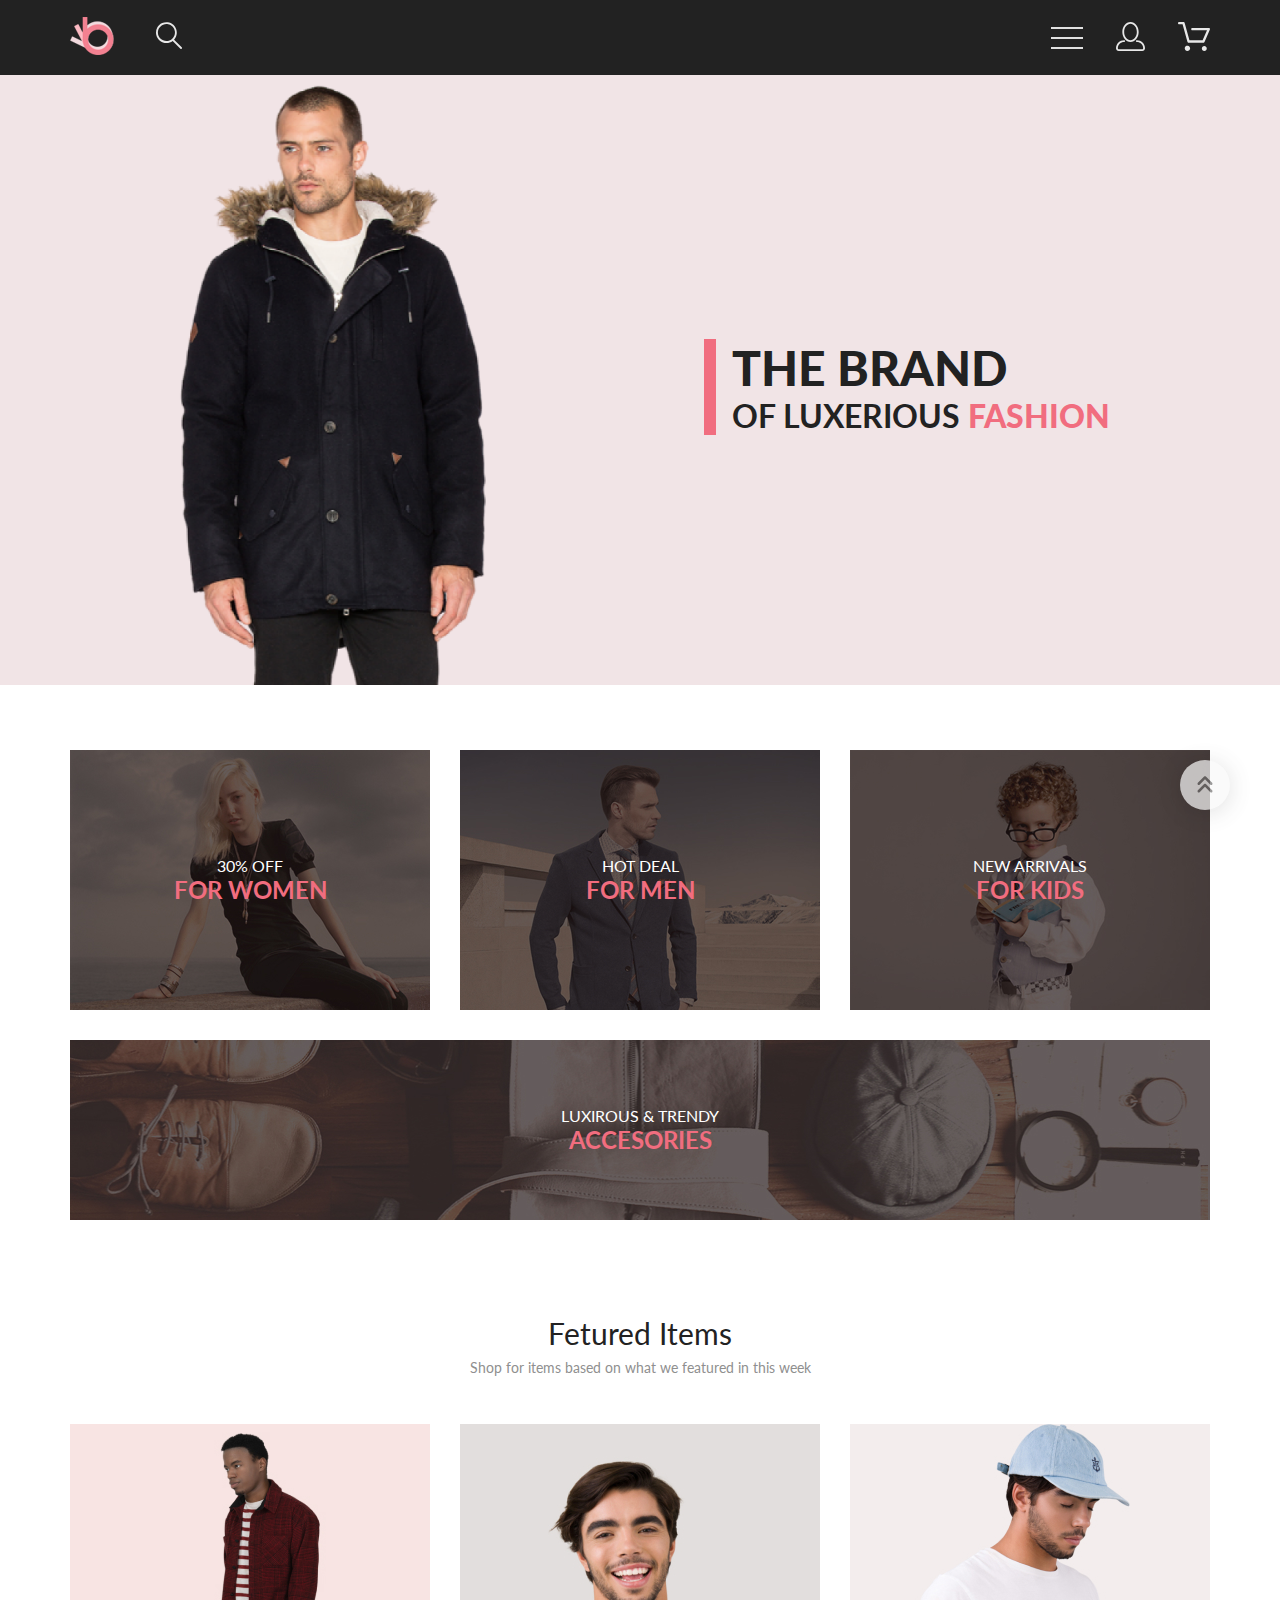
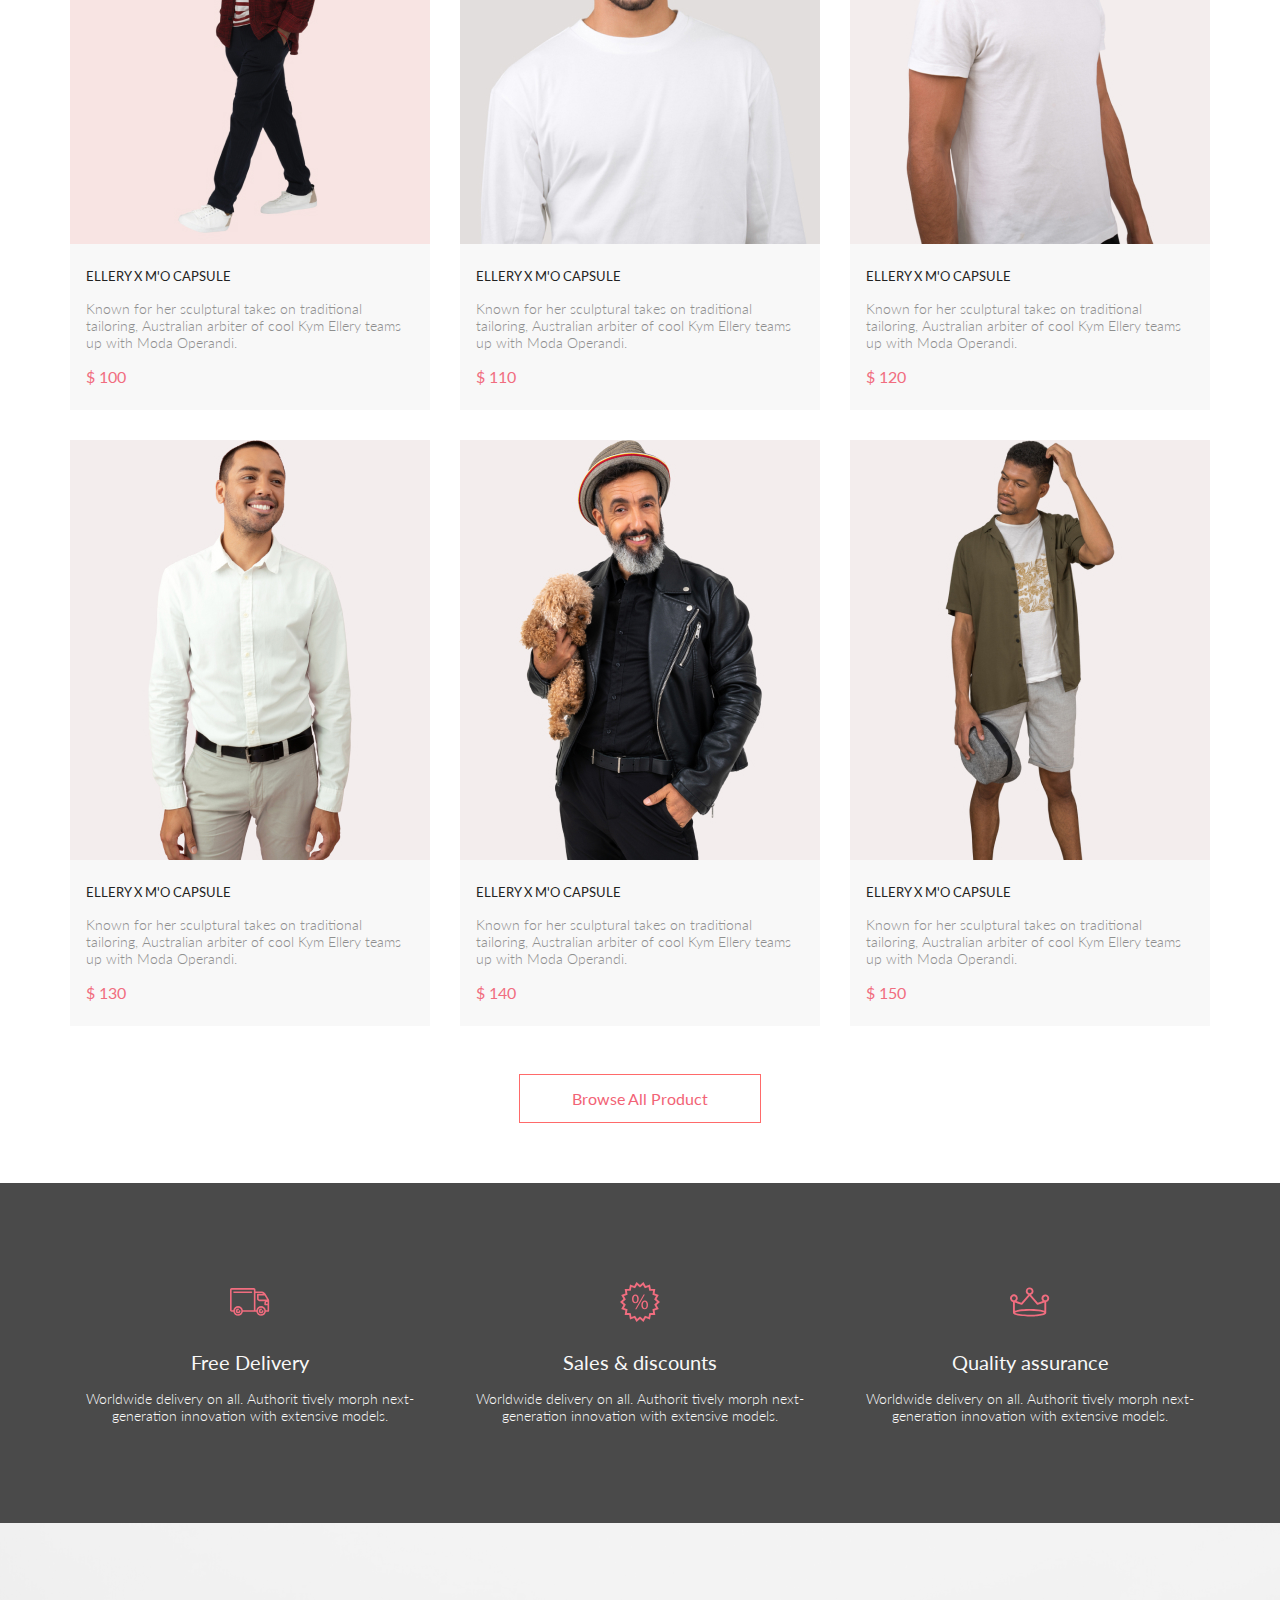
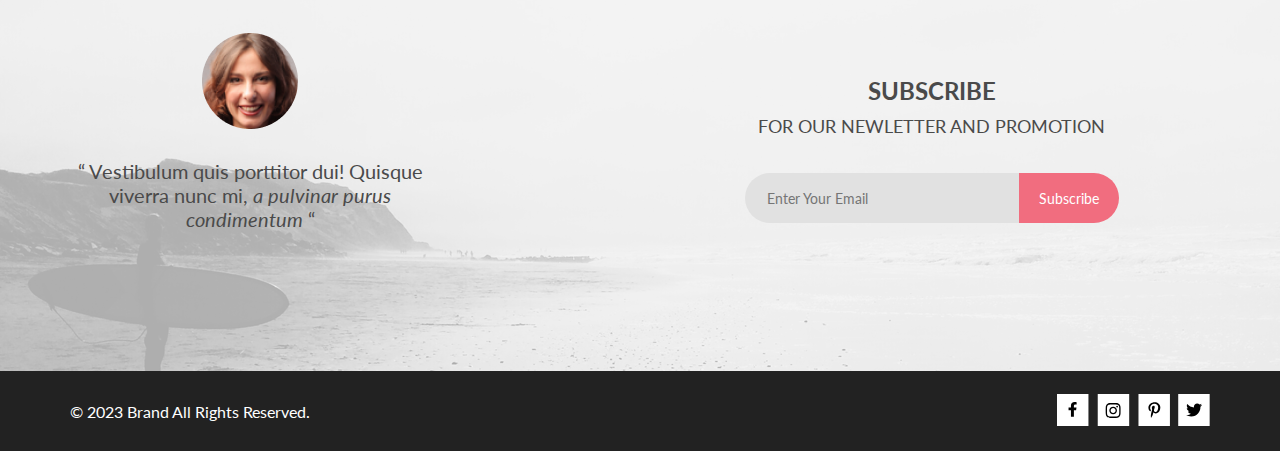
<file: index.html>
<!DOCTYPE html>
<html lang="en">

<head>
	<meta charset="UTF-8" />
	<meta http-equiv="X-UA-Compatible" content="IE=edge" />
	<meta name="viewport" content="width=device-width, initial-scale=1.0" />
	<link rel="preconnect" href="https://fonts.googleapis.com" />
	<link rel="preconnect" href="https://fonts.gstatic.com" crossorigin />
	<link href="https://fonts.googleapis.com/css2?family=Lato:wght@300;400;700;900&display=swap" rel="stylesheet" />
	<link rel="stylesheet" href="css/style.css" />
	<title>Brand Store</title>
</head>

<body>
	<div class="page">
		<a href="#top" class="scrolltop">
			<svg xmlns="http://www.w3.org/2000/svg" width="20" height="20" viewBox="0 0 384 512">
				<path
					d="M214.6 41.4c-12.5-12.5-32.8-12.5-45.3 0l-160 160c-12.5 12.5-12.5 32.8 0 45.3s32.8 12.5 45.3 0L192 109.3 329.4 246.6c12.5 12.5 32.8 12.5 45.3 0s12.5-32.8 0-45.3l-160-160zm160 352l-160-160c-12.5-12.5-32.8-12.5-45.3 0l-160 160c-12.5 12.5-12.5 32.8 0 45.3s32.8 12.5 45.3 0L192 301.3 329.4 438.6c12.5 12.5 32.8 12.5 45.3 0s12.5-32.8 0-45.3z"
					fill="#6F6E6E" />
			</svg>
		</a>
		<header class="header center" id="top">
			<div class="header__left">
				<a href="index.html"><img src="img/main_logo.svg" alt="logo" /></a>
				<a class="header__link" href="#">
					<svg width="27" height="28" viewBox="0 0 27 28" fill="none" xmlns="http://www.w3.org/2000/svg">
						<path d="M19.0596 17.6259C20.6713 15.8658 21.6282 13.6048 21.7698 11.2225C21.9113 8.84018 21.2288 6.48173 19.8369 4.54318C18.445 2.60463 16.4285 1.20404 14.126 0.576619C11.8234 -0.0508009 9.3751 0.13316 7.19217 1.09761C5.00923 2.06205 3.22462 3.74825 2.13804 5.87302C1.05145 7.9978 0.729054 10.4318 1.225 12.7661C1.72094 15.1005 3.00501 17.1932 4.86158 18.6927C6.71815 20.1922 9.03413 21.0072 11.4206 21.0009C13.673 21.004 15.8645 20.27 17.6606 18.9109L25.4086 26.7179C25.4941 26.807 25.5965 26.8781 25.7099 26.927C25.8232 26.9759 25.9452 27.0017 26.0686 27.0029C26.1923 27.0033 26.3148 26.9782 26.4283 26.9292C26.5419 26.8801 26.6441 26.8082 26.7286 26.7179C26.9025 26.537 26.9997 26.2958 26.9997 26.0449C26.9997 25.794 26.9025 25.5528 26.7286 25.3719L19.0596 17.6259ZM2.88662 10.5009C2.89946 8.81563 3.41094 7.17187 4.35659 5.77685C5.30224 4.38183 6.63972 3.29801 8.20044 2.662C9.76115 2.02599 11.4752 1.86627 13.1266 2.20298C14.7779 2.53969 16.2926 3.35775 17.4797 4.55404C18.6668 5.75033 19.4732 7.27129 19.7972 8.92519C20.1212 10.5791 19.9483 12.2919 19.3002 13.8476C18.6522 15.4034 17.5581 16.7325 16.1559 17.6674C14.7536 18.6023 13.1059 19.1011 11.4206 19.1009C9.14916 19.0901 6.97482 18.1784 5.37484 16.566C3.77486 14.9537 2.87998 12.7724 2.88662 10.5009Z" fill="#E8E8E8"/>
						</svg>						
					<!-- <img src="img/search.svg" alt="search" /> -->
				</a>
			</div>
			<nav class="header__right">
				<input class="header__checkbox" id="header__check" type="checkbox" />
				<label for="header__check" class="menu__label">
					<div></div>
					<div></div>
					<div></div>
				</label>
				<a class="header__link" href="reg.html"><img src="img/auth.svg" alt="reg" /></a>
				<a class="header__link" href="cart.html">
					<img src="img/cart.svg" alt="cart" />
					<div class="header__link-notifications"></div>
				</a>
				<div class="mobile-menu">
					<h3 class="mobile-menu__heading">MENU</h3>
					<div class="mobile-menu__box">
						<div class="mobile-menu__item">
							<a href="#" class="mobile-menu__title">MAN</a>
							<ul class="mobile-menu__list">
								<li><a class="mobile-menu__link" href="#">Accessories</a></li>
								<li><a class="mobile-menu__link" href="#">Bags</a></li>
								<li><a class="mobile-menu__link" href="#">Denim</a></li>
								<li><a class="mobile-menu__link" href="#">T-Shirts</a></li>
							</ul>
						</div>
						<div class="mobile-menu__item">
							<a href="#" class="mobile-menu__title">WOMAN</a>
							<ul class="mobile-menu__list">
								<li><a class="mobile-menu__link" href="">Accessories</a></li>
								<li>
									<a class="mobile-menu__link" href="">Jackets & Coats</a>
								</li>
								<li><a class="mobile-menu__link" href="">Polos</a></li>
								<li><a class="mobile-menu__link" href="">T-Shirts</a></li>
								<li><a class="mobile-menu__link" href="">Shirts</a></li>
							</ul>
						</div>
						<div class="mobile-menu__item">
							<a href="#" class="mobile-menu__title">KIDS</a>
							<ul class="mobile-menu__list">
								<li><a class="mobile-menu__link" href="">Accessories</a></li>
								<li>
									<a class="mobile-menu__link" href="">Jackets & Coats</a>
								</li>
								<li><a class="mobile-menu__link" href="">Polos</a></li>
								<li><a class="mobile-menu__link" href="">T-Shirts</a></li>
								<li><a class="mobile-menu__link" href="">Shirts</a></li>
								<li><a class="mobile-menu__link" href="">Bags</a></li>
							</ul>
						</div>
					</div>
				</div>
			</nav>
		</header>

		<section class="promo center-promo">
			<div class="promo__img">
				<img src="img/promo.png" alt="photo promo" />
			</div>
			<div class="promo__content">
				<div class="promo__info">
					<h1 class="promo__title">THE BRAND</h1>
					<h2 class="promo__heading">
						OF LUXERIOUS <strong>FASHION</strong>
					</h2>
				</div>
			</div>
		</section>

		<section class="offer__category center">
			<div class="category__item women">
				<a href="#">
					<h3 class="item__heading">FOR WOMEN</h3>
					<p class="item__text">30% OFF</p>
				</a>
			</div>
			<div class="category__item men">
				<a href="#">
					<h3 class="item__heading">FOR MEN</h3>
					<p class="item__text">HOT DEAL</p>
				</a>
			</div>
			<div class="category__item kids">
				<a href="#">
					<h3 class="item__heading">FOR KIDS</h3>
					<p class="item__text">NEW ARRIVALS</p>
				</a>
			</div>
			<div class="category__item acces">
				<a href="#">
					<h3 class="item__heading">ACCESORIES</h3>
					<p class="item__text">LUXIROUS & TRENDY</p>
				</a>
			</div>
		</section>

		<section class="product-box center">
			<h2 class="product-box__heading">Fetured Items</h2>
			<p class="product-box__text">
				Shop for items based on what we featured in this week
			</p>
			<div class="product-box__content">
				<div class="product">
					<div class="product__photo">
						<img class="product__img" src="img/product_1.jpg" alt="products photo" />
						<div class="add__cart">
							<svg width="27" height="25" viewBox="0 0 27 25" fill="none" xmlns="http://www.w3.org/2000/svg">
								<path
									d="M21.8765 22.2662C21.9215 22.2549 21.9428 22.2339 21.9605 22.2129C21.9683 22.2037 21.9761 22.1946 21.9839 22.1855C22.0204 22.1438 22.0237 22.0553 22.0229 22.0105C22.0097 21.9044 21.9189 21.8315 21.8417 21.8315C21.838 21.8315 21.8341 21.8317 21.8317 21.8318C21.7536 21.8372 21.6658 21.9409 21.6724 22.0625C21.6818 22.1793 21.7679 22.2662 21.8397 22.2662H21.8765ZM8.22003 22.2599C8.31921 22.2599 8.39984 22.1655 8.39984 22.0496C8.39984 21.9341 8.31921 21.8401 8.22003 21.8401C8.12091 21.8401 8.04022 21.9341 8.04022 22.0496C8.04022 22.1655 8.12091 22.2599 8.22003 22.2599ZM21.9999 24.2662C21.9522 24.2662 21.8883 24.2662 21.8397 24.2662C20.7021 24.2662 19.7571 23.3545 19.677 22.198C19.5969 20.9929 20.4942 19.9183 21.6957 19.8364C21.7446 19.8331 21.7933 19.8315 21.8417 19.8315C22.9804 19.8315 23.9418 20.7324 24.0195 21.8884C24.051 22.4915 23.8746 23.0612 23.4903 23.5012C23.106 23.9575 22.5768 24.2177 21.9999 24.2662ZM8.22003 24.2599C7.01581 24.2599 6.04022 23.2709 6.04022 22.0496C6.04022 20.8291 7.01581 19.8401 8.22003 19.8401C9.42419 19.8401 10.3998 20.8291 10.3998 22.0496C10.3998 23.2709 9.42419 24.2599 8.22003 24.2599ZM21.1989 17.3938H9.13354C8.70062 17.3938 8.31635 17.1005 8.2038 16.6775L4.27802 2.24768H1.52222C0.993896 2.24768 0.561035 1.80859 0.561035 1.27039C0.561035 0.733032 0.993896 0.292969 1.52222 0.292969H4.99982C5.43182 0.292969 5.8161 0.586304 5.92859 1.01025L9.85443 15.4391H20.5581L24.1149 7.13379H12.2583C11.7291 7.13379 11.2962 6.69373 11.2962 6.15649C11.2962 5.61914 11.7291 5.17908 12.2583 5.17908H25.5891C25.9095 5.17908 26.2146 5.34192 26.3901 5.61914C26.5665 5.89539 26.5989 6.23743 26.4702 6.547L22.08 16.807C21.9198 17.1653 21.5832 17.3938 21.1989 17.3938Z"
									fill="white" />
							</svg>
							Add to Cart
						</div>
					</div>
					<div class="product__content">
						<a href="product.html" class="product__heading">ELLERY X M'O CAPSULE</a>
						<p class="product__text">
							Known for her sculptural takes on traditional tailoring,
							Australian arbiter of cool Kym Ellery teams up with Moda
							Operandi.
						</p>
						<p class="product__price">$52.00</p>
					</div>
				</div>
				<div class="product">
					<div class="product__photo">
						<img class="product__img" src="img/product_2.jpg" alt="products photo" />
						<div class="add__cart">
							<svg width="27" height="25" viewBox="0 0 27 25" fill="none" xmlns="http://www.w3.org/2000/svg">
								<path
									d="M21.8765 22.2662C21.9215 22.2549 21.9428 22.2339 21.9605 22.2129C21.9683 22.2037 21.9761 22.1946 21.9839 22.1855C22.0204 22.1438 22.0237 22.0553 22.0229 22.0105C22.0097 21.9044 21.9189 21.8315 21.8417 21.8315C21.838 21.8315 21.8341 21.8317 21.8317 21.8318C21.7536 21.8372 21.6658 21.9409 21.6724 22.0625C21.6818 22.1793 21.7679 22.2662 21.8397 22.2662H21.8765ZM8.22003 22.2599C8.31921 22.2599 8.39984 22.1655 8.39984 22.0496C8.39984 21.9341 8.31921 21.8401 8.22003 21.8401C8.12091 21.8401 8.04022 21.9341 8.04022 22.0496C8.04022 22.1655 8.12091 22.2599 8.22003 22.2599ZM21.9999 24.2662C21.9522 24.2662 21.8883 24.2662 21.8397 24.2662C20.7021 24.2662 19.7571 23.3545 19.677 22.198C19.5969 20.9929 20.4942 19.9183 21.6957 19.8364C21.7446 19.8331 21.7933 19.8315 21.8417 19.8315C22.9804 19.8315 23.9418 20.7324 24.0195 21.8884C24.051 22.4915 23.8746 23.0612 23.4903 23.5012C23.106 23.9575 22.5768 24.2177 21.9999 24.2662ZM8.22003 24.2599C7.01581 24.2599 6.04022 23.2709 6.04022 22.0496C6.04022 20.8291 7.01581 19.8401 8.22003 19.8401C9.42419 19.8401 10.3998 20.8291 10.3998 22.0496C10.3998 23.2709 9.42419 24.2599 8.22003 24.2599ZM21.1989 17.3938H9.13354C8.70062 17.3938 8.31635 17.1005 8.2038 16.6775L4.27802 2.24768H1.52222C0.993896 2.24768 0.561035 1.80859 0.561035 1.27039C0.561035 0.733032 0.993896 0.292969 1.52222 0.292969H4.99982C5.43182 0.292969 5.8161 0.586304 5.92859 1.01025L9.85443 15.4391H20.5581L24.1149 7.13379H12.2583C11.7291 7.13379 11.2962 6.69373 11.2962 6.15649C11.2962 5.61914 11.7291 5.17908 12.2583 5.17908H25.5891C25.9095 5.17908 26.2146 5.34192 26.3901 5.61914C26.5665 5.89539 26.5989 6.23743 26.4702 6.547L22.08 16.807C21.9198 17.1653 21.5832 17.3938 21.1989 17.3938Z"
									fill="white" />
							</svg>
							Add to Cart
						</div>
					</div>
					<div class="product__content">
						<a href="product.html" class="product__heading">ELLERY X M'O CAPSULE</a>
						<p class="product__text">
							Known for her sculptural takes on traditional tailoring,
							Australian arbiter of cool Kym Ellery teams up with Moda
							Operandi.
						</p>
						<p class="product__price">$52.00</p>
					</div>
				</div>
				<div class="product">
					<div class="product__photo">
						<img class="product__img" src="img/product_3.jpg" alt="products photo" />
						<div class="add__cart">
							<svg width="27" height="25" viewBox="0 0 27 25" fill="none" xmlns="http://www.w3.org/2000/svg">
								<path
									d="M21.8765 22.2662C21.9215 22.2549 21.9428 22.2339 21.9605 22.2129C21.9683 22.2037 21.9761 22.1946 21.9839 22.1855C22.0204 22.1438 22.0237 22.0553 22.0229 22.0105C22.0097 21.9044 21.9189 21.8315 21.8417 21.8315C21.838 21.8315 21.8341 21.8317 21.8317 21.8318C21.7536 21.8372 21.6658 21.9409 21.6724 22.0625C21.6818 22.1793 21.7679 22.2662 21.8397 22.2662H21.8765ZM8.22003 22.2599C8.31921 22.2599 8.39984 22.1655 8.39984 22.0496C8.39984 21.9341 8.31921 21.8401 8.22003 21.8401C8.12091 21.8401 8.04022 21.9341 8.04022 22.0496C8.04022 22.1655 8.12091 22.2599 8.22003 22.2599ZM21.9999 24.2662C21.9522 24.2662 21.8883 24.2662 21.8397 24.2662C20.7021 24.2662 19.7571 23.3545 19.677 22.198C19.5969 20.9929 20.4942 19.9183 21.6957 19.8364C21.7446 19.8331 21.7933 19.8315 21.8417 19.8315C22.9804 19.8315 23.9418 20.7324 24.0195 21.8884C24.051 22.4915 23.8746 23.0612 23.4903 23.5012C23.106 23.9575 22.5768 24.2177 21.9999 24.2662ZM8.22003 24.2599C7.01581 24.2599 6.04022 23.2709 6.04022 22.0496C6.04022 20.8291 7.01581 19.8401 8.22003 19.8401C9.42419 19.8401 10.3998 20.8291 10.3998 22.0496C10.3998 23.2709 9.42419 24.2599 8.22003 24.2599ZM21.1989 17.3938H9.13354C8.70062 17.3938 8.31635 17.1005 8.2038 16.6775L4.27802 2.24768H1.52222C0.993896 2.24768 0.561035 1.80859 0.561035 1.27039C0.561035 0.733032 0.993896 0.292969 1.52222 0.292969H4.99982C5.43182 0.292969 5.8161 0.586304 5.92859 1.01025L9.85443 15.4391H20.5581L24.1149 7.13379H12.2583C11.7291 7.13379 11.2962 6.69373 11.2962 6.15649C11.2962 5.61914 11.7291 5.17908 12.2583 5.17908H25.5891C25.9095 5.17908 26.2146 5.34192 26.3901 5.61914C26.5665 5.89539 26.5989 6.23743 26.4702 6.547L22.08 16.807C21.9198 17.1653 21.5832 17.3938 21.1989 17.3938Z"
									fill="white" />
							</svg>
							Add to Cart
						</div>
					</div>
					<div class="product__content">
						<a href="product.html" class="product__heading">ELLERY X M'O CAPSULE</a>
						<p class="product__text">
							Known for her sculptural takes on traditional tailoring,
							Australian arbiter of cool Kym Ellery teams up with Moda
							Operandi.
						</p>
						<p class="product__price">$52.00</p>
					</div>
				</div>
				<div class="product">
					<div class="product__photo">
						<img class="product__img" src="img/product_4.jpg" alt="products photo" />
						<div class="add__cart">
							<svg width="27" height="25" viewBox="0 0 27 25" fill="none" xmlns="http://www.w3.org/2000/svg">
								<path
									d="M21.8765 22.2662C21.9215 22.2549 21.9428 22.2339 21.9605 22.2129C21.9683 22.2037 21.9761 22.1946 21.9839 22.1855C22.0204 22.1438 22.0237 22.0553 22.0229 22.0105C22.0097 21.9044 21.9189 21.8315 21.8417 21.8315C21.838 21.8315 21.8341 21.8317 21.8317 21.8318C21.7536 21.8372 21.6658 21.9409 21.6724 22.0625C21.6818 22.1793 21.7679 22.2662 21.8397 22.2662H21.8765ZM8.22003 22.2599C8.31921 22.2599 8.39984 22.1655 8.39984 22.0496C8.39984 21.9341 8.31921 21.8401 8.22003 21.8401C8.12091 21.8401 8.04022 21.9341 8.04022 22.0496C8.04022 22.1655 8.12091 22.2599 8.22003 22.2599ZM21.9999 24.2662C21.9522 24.2662 21.8883 24.2662 21.8397 24.2662C20.7021 24.2662 19.7571 23.3545 19.677 22.198C19.5969 20.9929 20.4942 19.9183 21.6957 19.8364C21.7446 19.8331 21.7933 19.8315 21.8417 19.8315C22.9804 19.8315 23.9418 20.7324 24.0195 21.8884C24.051 22.4915 23.8746 23.0612 23.4903 23.5012C23.106 23.9575 22.5768 24.2177 21.9999 24.2662ZM8.22003 24.2599C7.01581 24.2599 6.04022 23.2709 6.04022 22.0496C6.04022 20.8291 7.01581 19.8401 8.22003 19.8401C9.42419 19.8401 10.3998 20.8291 10.3998 22.0496C10.3998 23.2709 9.42419 24.2599 8.22003 24.2599ZM21.1989 17.3938H9.13354C8.70062 17.3938 8.31635 17.1005 8.2038 16.6775L4.27802 2.24768H1.52222C0.993896 2.24768 0.561035 1.80859 0.561035 1.27039C0.561035 0.733032 0.993896 0.292969 1.52222 0.292969H4.99982C5.43182 0.292969 5.8161 0.586304 5.92859 1.01025L9.85443 15.4391H20.5581L24.1149 7.13379H12.2583C11.7291 7.13379 11.2962 6.69373 11.2962 6.15649C11.2962 5.61914 11.7291 5.17908 12.2583 5.17908H25.5891C25.9095 5.17908 26.2146 5.34192 26.3901 5.61914C26.5665 5.89539 26.5989 6.23743 26.4702 6.547L22.08 16.807C21.9198 17.1653 21.5832 17.3938 21.1989 17.3938Z"
									fill="white" />
							</svg>
							Add to Cart
						</div>
					</div>
					<div class="product__content">
						<a href="product.html" class="product__heading">ELLERY X M'O CAPSULE</a>
						<p class="product__text">
							Known for her sculptural takes on traditional tailoring,
							Australian arbiter of cool Kym Ellery teams up with Moda
							Operandi.
						</p>
						<p class="product__price">$52.00</p>
					</div>
				</div>
				<div class="product">
					<div class="product__photo">
						<img class="product__img" src="img/product_5.jpg" alt="products photo" />
						<div class="add__cart">
							<svg width="27" height="25" viewBox="0 0 27 25" fill="none" xmlns="http://www.w3.org/2000/svg">
								<path
									d="M21.8765 22.2662C21.9215 22.2549 21.9428 22.2339 21.9605 22.2129C21.9683 22.2037 21.9761 22.1946 21.9839 22.1855C22.0204 22.1438 22.0237 22.0553 22.0229 22.0105C22.0097 21.9044 21.9189 21.8315 21.8417 21.8315C21.838 21.8315 21.8341 21.8317 21.8317 21.8318C21.7536 21.8372 21.6658 21.9409 21.6724 22.0625C21.6818 22.1793 21.7679 22.2662 21.8397 22.2662H21.8765ZM8.22003 22.2599C8.31921 22.2599 8.39984 22.1655 8.39984 22.0496C8.39984 21.9341 8.31921 21.8401 8.22003 21.8401C8.12091 21.8401 8.04022 21.9341 8.04022 22.0496C8.04022 22.1655 8.12091 22.2599 8.22003 22.2599ZM21.9999 24.2662C21.9522 24.2662 21.8883 24.2662 21.8397 24.2662C20.7021 24.2662 19.7571 23.3545 19.677 22.198C19.5969 20.9929 20.4942 19.9183 21.6957 19.8364C21.7446 19.8331 21.7933 19.8315 21.8417 19.8315C22.9804 19.8315 23.9418 20.7324 24.0195 21.8884C24.051 22.4915 23.8746 23.0612 23.4903 23.5012C23.106 23.9575 22.5768 24.2177 21.9999 24.2662ZM8.22003 24.2599C7.01581 24.2599 6.04022 23.2709 6.04022 22.0496C6.04022 20.8291 7.01581 19.8401 8.22003 19.8401C9.42419 19.8401 10.3998 20.8291 10.3998 22.0496C10.3998 23.2709 9.42419 24.2599 8.22003 24.2599ZM21.1989 17.3938H9.13354C8.70062 17.3938 8.31635 17.1005 8.2038 16.6775L4.27802 2.24768H1.52222C0.993896 2.24768 0.561035 1.80859 0.561035 1.27039C0.561035 0.733032 0.993896 0.292969 1.52222 0.292969H4.99982C5.43182 0.292969 5.8161 0.586304 5.92859 1.01025L9.85443 15.4391H20.5581L24.1149 7.13379H12.2583C11.7291 7.13379 11.2962 6.69373 11.2962 6.15649C11.2962 5.61914 11.7291 5.17908 12.2583 5.17908H25.5891C25.9095 5.17908 26.2146 5.34192 26.3901 5.61914C26.5665 5.89539 26.5989 6.23743 26.4702 6.547L22.08 16.807C21.9198 17.1653 21.5832 17.3938 21.1989 17.3938Z"
									fill="white" />
							</svg>
							Add to Cart
						</div>
					</div>
					<div class="product__content">
						<a href="product.html" class="product__heading">ELLERY X M'O CAPSULE</a>
						<p class="product__text">
							Known for her sculptural takes on traditional tailoring,
							Australian arbiter of cool Kym Ellery teams up with Moda
							Operandi.
						</p>
						<p class="product__price">$52.00</p>
					</div>
				</div>
				<div class="product">
					<div class="product__photo">
						<img class="product__img" src="img/product_6.jpg" alt="products photo" />
						<div class="add__cart">
							<svg width="27" height="25" viewBox="0 0 27 25" fill="none" xmlns="http://www.w3.org/2000/svg">
								<path
									d="M21.8765 22.2662C21.9215 22.2549 21.9428 22.2339 21.9605 22.2129C21.9683 22.2037 21.9761 22.1946 21.9839 22.1855C22.0204 22.1438 22.0237 22.0553 22.0229 22.0105C22.0097 21.9044 21.9189 21.8315 21.8417 21.8315C21.838 21.8315 21.8341 21.8317 21.8317 21.8318C21.7536 21.8372 21.6658 21.9409 21.6724 22.0625C21.6818 22.1793 21.7679 22.2662 21.8397 22.2662H21.8765ZM8.22003 22.2599C8.31921 22.2599 8.39984 22.1655 8.39984 22.0496C8.39984 21.9341 8.31921 21.8401 8.22003 21.8401C8.12091 21.8401 8.04022 21.9341 8.04022 22.0496C8.04022 22.1655 8.12091 22.2599 8.22003 22.2599ZM21.9999 24.2662C21.9522 24.2662 21.8883 24.2662 21.8397 24.2662C20.7021 24.2662 19.7571 23.3545 19.677 22.198C19.5969 20.9929 20.4942 19.9183 21.6957 19.8364C21.7446 19.8331 21.7933 19.8315 21.8417 19.8315C22.9804 19.8315 23.9418 20.7324 24.0195 21.8884C24.051 22.4915 23.8746 23.0612 23.4903 23.5012C23.106 23.9575 22.5768 24.2177 21.9999 24.2662ZM8.22003 24.2599C7.01581 24.2599 6.04022 23.2709 6.04022 22.0496C6.04022 20.8291 7.01581 19.8401 8.22003 19.8401C9.42419 19.8401 10.3998 20.8291 10.3998 22.0496C10.3998 23.2709 9.42419 24.2599 8.22003 24.2599ZM21.1989 17.3938H9.13354C8.70062 17.3938 8.31635 17.1005 8.2038 16.6775L4.27802 2.24768H1.52222C0.993896 2.24768 0.561035 1.80859 0.561035 1.27039C0.561035 0.733032 0.993896 0.292969 1.52222 0.292969H4.99982C5.43182 0.292969 5.8161 0.586304 5.92859 1.01025L9.85443 15.4391H20.5581L24.1149 7.13379H12.2583C11.7291 7.13379 11.2962 6.69373 11.2962 6.15649C11.2962 5.61914 11.7291 5.17908 12.2583 5.17908H25.5891C25.9095 5.17908 26.2146 5.34192 26.3901 5.61914C26.5665 5.89539 26.5989 6.23743 26.4702 6.547L22.08 16.807C21.9198 17.1653 21.5832 17.3938 21.1989 17.3938Z"
									fill="white" />
							</svg>
							Add to Cart
						</div>
					</div>
					<div class="product__content">
						<a href="product.html" class="product__heading">ELLERY X M'O CAPSULE</a>
						<p class="product__text">
							Known for her sculptural takes on traditional tailoring,
							Australian arbiter of cool Kym Ellery teams up with Moda
							Operandi.
						</p>
						<p class="product__price">$52.00</p>
					</div>
				</div>
			</div>
		</section>

		<a href="catalog.html" class="button__all-products button-active">Browse All Product</a>

		<section class="cart__section">
			<div class="top center">
				<h2 class="top__heading">SHOPPING CART</h2>
			</div>

			<div class="cart__list"></div>

			<div class="button__all-products button-active">Clear Cart</div>
		</section>


		<section class="features center">
			<article class="features__item">
				<img class="features__img" src="img/Feature_1.svg" alt="our feature" />
				<h3 class="features__heading">Free Delivery</h3>
				<p class="features__text">
					Worldwide delivery on all. Authorit tively morph next-generation
					innovation with extensive models.
				</p>
			</article>
			<article class="features__item">
				<img class="features__img" src="img/Feature_2.svg" alt="our feature" />
				<h3 class="features__heading">Sales & discounts</h3>
				<p class="features__text">
					Worldwide delivery on all. Authorit tively morph next-generation
					innovation with extensive models.
				</p>
			</article>
			<article class="features__item">
				<img class="features__img" src="img/Feature_3.svg" alt="our feature" />
				<h3 class="features__heading">Quality assurance</h3>
				<p class="features__text">
					Worldwide delivery on all. Authorit tively morph next-generation
					innovation with extensive models.
				</p>
			</article>
		</section>

		<section class="footer__subscribe">
			<div class="footer__subscribe-container">
				<div class="blockquote__item">
					<img src="img/quote_photo.png" alt="quote photo" class="blockquote__img" />
					<blockquote class="footer__blockquote">
						Vestibulum quis porttitor dui! Quisque viverra nunc mi,
						<strong>a pulvinar purus condimentum</strong>
					</blockquote>
				</div>
				<div class="subscribe__item">
					<h3 class="subscribe__heading">SUBSCRIBE</h3>
					<p class="subscribe__text">FOR OUR NEWLETTER AND PROMOTION</p>
					<form action="#" class="subscribe__form">
						<input type="email" name="email" class="subscribe__form-email" placeholder="Enter Your Email" />
						<button type="submit" class="subscribe__form-submit">
							Subscribe
						</button>
					</form>
				</div>
			</div>
		</section>

		<footer class="footer center">
			<div class="copyright">© 2023 Brand All Rights Reserved.</div>
			<div class="social__networks">
				<a href="#" class="social__icons">
					<svg width="32" height="32" viewBox="0 0 32 32" fill="none" xmlns="http://www.w3.org/2000/svg">
						<path class="rect" d="M31.4506 0H0V32H31.4506V0Z" fill="white" />
						<path class="icon"
							d="M19.0884 16.28L19.5069 13.616H16.8902V11.8873C16.8902 11.1585 17.2557 10.4481 18.4277 10.4481H19.6172V8.17997C19.6172 8.17997 18.5377 8 17.5056 8C15.3507 8 13.9422 9.27593 13.9422 11.5857V13.616H11.5469V16.28H13.9422V22.72H16.8902V16.28H19.0884Z"
							fill="black" />
					</svg>
				</a>
				<a href="#" class="social__icons">
					<svg width="33" height="32" viewBox="0 0 33 32" fill="none" xmlns="http://www.w3.org/2000/svg">
						<path class="rect" d="M32.1883 0H0.737671V32H32.1883V0Z" fill="white" />
						<path class="icon"
							d="M16.1368 12.6816C14.0216 12.6816 12.3155 14.3849 12.3155 16.4967C12.3155 18.6084 14.0216 20.3117 16.1368 20.3117C18.2519 20.3117 19.958 18.6084 19.958 16.4967C19.958 14.3849 18.2519 12.6816 16.1368 12.6816ZM16.1368 18.9769C14.7699 18.9769 13.6525 17.8646 13.6525 16.4967C13.6525 15.1287 14.7666 14.0164 16.1368 14.0164C17.507 14.0164 18.6211 15.1287 18.6211 16.4967C18.6211 17.8646 17.5036 18.9769 16.1368 18.9769V18.9769ZM21.0056 12.5256C21.0056 13.0203 20.6065 13.4154 20.1143 13.4154C19.6188 13.4154 19.223 13.017 19.223 12.5256C19.223 12.0342 19.6221 11.6357 20.1143 11.6357C20.6065 11.6357 21.0056 12.0342 21.0056 12.5256ZM23.5364 13.4287C23.4799 12.2367 23.2072 11.1808 22.3325 10.3109C21.4612 9.441 20.4036 9.16873 19.2097 9.10897C17.9792 9.03924 14.291 9.03924 13.0605 9.10897C11.8699 9.16541 10.8123 9.43768 9.93768 10.3076C9.06302 11.1775 8.79364 12.2334 8.73378 13.4254C8.66394 14.6539 8.66394 18.3361 8.73378 19.5646C8.79031 20.7566 9.06302 21.8125 9.93768 22.6824C10.8123 23.5523 11.8666 23.8246 13.0605 23.8844C14.291 23.9541 17.9792 23.9541 19.2097 23.8844C20.4036 23.8279 21.4612 23.5556 22.3325 22.6824C23.2039 21.8125 23.4766 20.7566 23.5364 19.5646C23.6063 18.3361 23.6063 14.6572 23.5364 13.4287V13.4287ZM21.9468 20.8828C21.6874 21.5336 21.1852 22.0349 20.53 22.2972C19.5489 22.6857 17.2209 22.5961 16.1368 22.5961C15.0526 22.5961 12.7213 22.6824 11.7435 22.2972C11.0917 22.0383 10.5895 21.5369 10.3268 20.8828C9.93768 19.9033 10.0275 17.5791 10.0275 16.4967C10.0275 15.4142 9.941 13.0867 10.3268 12.1105C10.5862 11.4597 11.0884 10.9584 11.7435 10.6961C12.7246 10.3076 15.0526 10.3972 16.1368 10.3972C17.2209 10.3972 19.5523 10.3109 20.53 10.6961C21.1818 10.9551 21.684 11.4564 21.9468 12.1105C22.3359 13.09 22.2461 15.4142 22.2461 16.4967C22.2461 17.5791 22.3359 19.9066 21.9468 20.8828Z"
							fill="black" />
					</svg>
				</a>
				<a href="#" class="social__icons">
					<svg width="32" height="32" viewBox="0 0 32 32" fill="none" xmlns="http://www.w3.org/2000/svg">
						<path class="rect" d="M31.9259 0H0.475342V32H31.9259V0Z" fill="white" />
						<path class="icon"
							d="M16.7402 8.20312C13.5555 8.20312 10.4081 10.3406 10.4081 13.8C10.4081 16 11.6373 17.25 12.3822 17.25C12.6895 17.25 12.8664 16.3875 12.8664 16.1438C12.8664 15.8531 12.1308 15.2344 12.1308 14.025C12.1308 11.5125 14.0304 9.73125 16.4888 9.73125C18.6026 9.73125 20.167 10.9406 20.167 13.1625C20.167 14.8219 19.5058 17.9344 17.3641 17.9344C16.5912 17.9344 15.9301 17.3719 15.9301 16.5656C15.9301 15.3844 16.7495 14.2406 16.7495 13.0219C16.7495 10.9531 13.8349 11.3281 13.8349 13.8281C13.8349 14.3531 13.9001 14.9344 14.1329 15.4125C13.7045 17.2687 12.8292 20.0344 12.8292 21.9469C12.8292 22.5375 12.913 23.1188 12.9689 23.7094C13.0744 23.8281 13.0216 23.8156 13.183 23.7563C14.7474 21.6 14.6916 21.1781 15.3993 18.3562C15.7811 19.0875 16.7681 19.4812 17.5503 19.4812C20.8468 19.4812 22.3274 16.2469 22.3274 13.3313C22.3274 10.2281 19.6641 8.20312 16.7402 8.20312Z"
							fill="black" />
					</svg>
				</a>
				<a href="#" class="social__icons">
					<svg width="32" height="32" viewBox="0 0 32 32" fill="none" xmlns="http://www.w3.org/2000/svg">
						<path class="rect" d="M31.6636 0H0.213013V32H31.6636V0Z" fill="white" />
						<path class="icon"
							d="M22.4181 12.7411C22.4281 12.8832 22.4281 13.0253 22.4281 13.1675C22.4281 17.5025 19.1509 22.4974 13.161 22.4974C11.3156 22.4974 9.60132 21.9593 8.1593 21.0253C8.42149 21.0558 8.67357 21.0659 8.94585 21.0659C10.4685 21.0659 11.8702 20.5482 12.9895 19.6649C11.5576 19.6345 10.3576 18.6903 9.94415 17.3908C10.1458 17.4213 10.3475 17.4416 10.5593 17.4416C10.8517 17.4416 11.1442 17.4009 11.4164 17.3299C9.92401 17.0253 8.80465 15.7055 8.80465 14.1116V14.071C9.23825 14.3147 9.74249 14.467 10.2769 14.4873C9.39959 13.8984 8.82483 12.8933 8.82483 11.7563C8.82483 11.1472 8.98614 10.5888 9.26851 10.1015C10.8719 12.0913 13.282 13.3908 15.9844 13.5329C15.934 13.2893 15.9038 13.0355 15.9038 12.7817C15.9038 10.9746 17.3559 9.5025 19.1609 9.5025C20.0987 9.5025 20.9457 9.89844 21.5407 10.538C22.2768 10.3959 22.9827 10.1218 23.6079 9.74616C23.3659 10.5076 22.8516 11.1472 22.176 11.5533C22.8315 11.4822 23.4668 11.2994 24.0516 11.0457C23.608 11.6954 23.0533 12.274 22.4181 12.7411Z"
							fill="black" />
					</svg>
				</a>
			</div>
		</footer>
	</div>

	<script src="scripts/main_offer.js"></script>
</body>

</html>
</file>
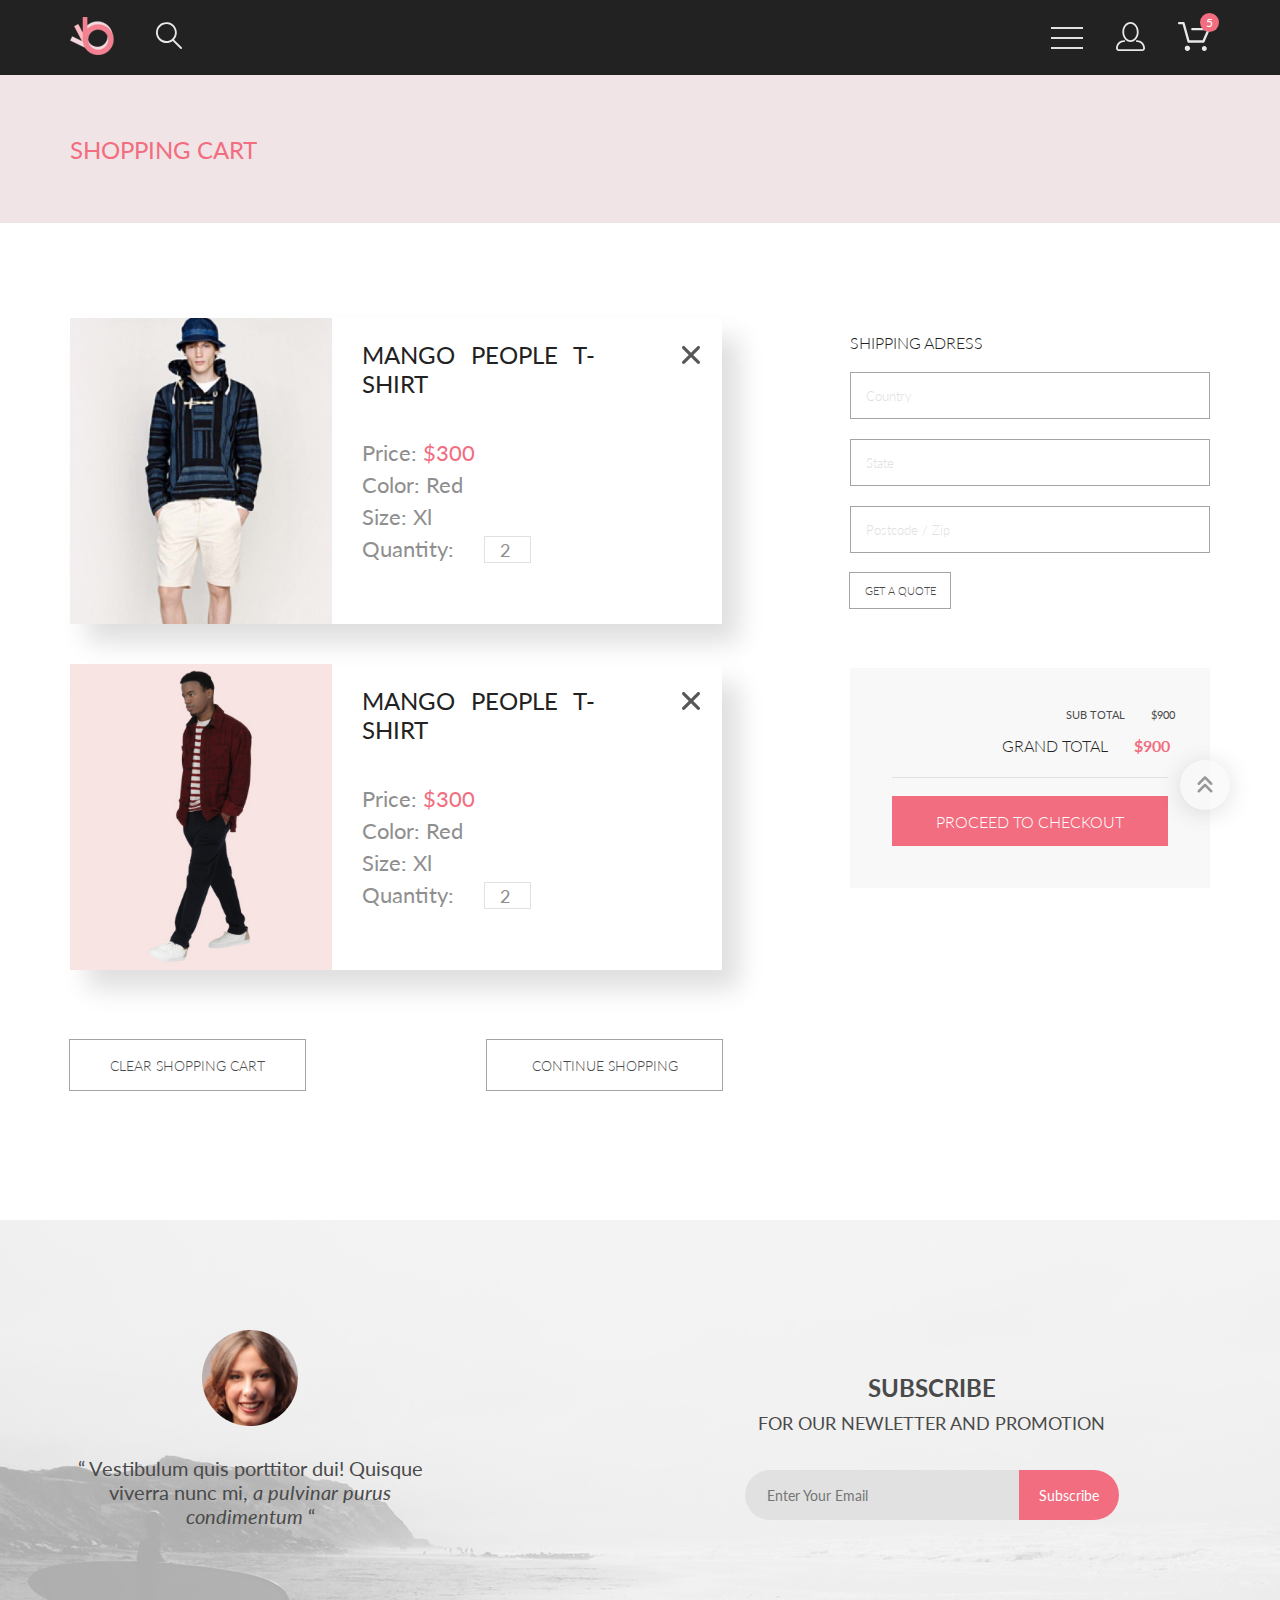
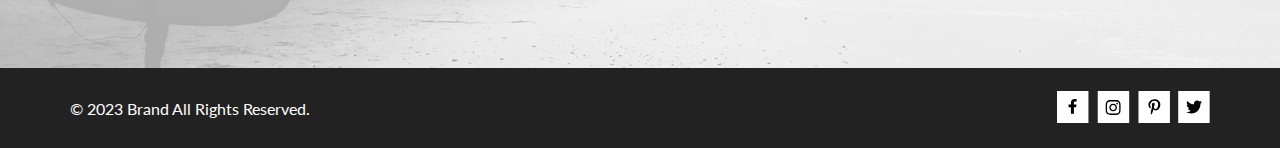
<file: cart.html>
<!DOCTYPE html>
<html lang="en">

<!DOCTYPE html>
<html lang="en">

<head>
	<meta charset="UTF-8">
	<meta http-equiv="X-UA-Compatible" content="IE=edge">
	<meta name="viewport" content="width=device-width, initial-scale=1.0">
	<link rel="preconnect" href="https://fonts.googleapis.com" />
	<link rel="preconnect" href="https://fonts.gstatic.com" crossorigin />
	<link href="https://fonts.googleapis.com/css2?family=Lato:wght@300;400;700;900&display=swap" rel="stylesheet" />
	<link rel="stylesheet" href="css/style.css" />
	<title>Cart</title>
</head>

<body>
	<div class="page">
		<a href="#top" class="scrolltop">
			<svg xmlns="http://www.w3.org/2000/svg" width="20" height="20" viewBox="0 0 384 512">
				<path
					d="M214.6 41.4c-12.5-12.5-32.8-12.5-45.3 0l-160 160c-12.5 12.5-12.5 32.8 0 45.3s32.8 12.5 45.3 0L192 109.3 329.4 246.6c12.5 12.5 32.8 12.5 45.3 0s12.5-32.8 0-45.3l-160-160zm160 352l-160-160c-12.5-12.5-32.8-12.5-45.3 0l-160 160c-12.5 12.5-12.5 32.8 0 45.3s32.8 12.5 45.3 0L192 301.3 329.4 438.6c12.5 12.5 32.8 12.5 45.3 0s12.5-32.8 0-45.3z"
					fill="#6F6E6E" />
			</svg>
		</a>

		<header class="header center" id="top">
			<div class="header__left">
				<a href="index.html"><img src="img/main_logo.svg" alt="logo" /></a>
				<a class="header__link" href="#">
					<svg width="27" height="28" viewBox="0 0 27 28" fill="none" xmlns="http://www.w3.org/2000/svg">
						<path d="M19.0596 17.6259C20.6713 15.8658 21.6282 13.6048 21.7698 11.2225C21.9113 8.84018 21.2288 6.48173 19.8369 4.54318C18.445 2.60463 16.4285 1.20404 14.126 0.576619C11.8234 -0.0508009 9.3751 0.13316 7.19217 1.09761C5.00923 2.06205 3.22462 3.74825 2.13804 5.87302C1.05145 7.9978 0.729054 10.4318 1.225 12.7661C1.72094 15.1005 3.00501 17.1932 4.86158 18.6927C6.71815 20.1922 9.03413 21.0072 11.4206 21.0009C13.673 21.004 15.8645 20.27 17.6606 18.9109L25.4086 26.7179C25.4941 26.807 25.5965 26.8781 25.7099 26.927C25.8232 26.9759 25.9452 27.0017 26.0686 27.0029C26.1923 27.0033 26.3148 26.9782 26.4283 26.9292C26.5419 26.8801 26.6441 26.8082 26.7286 26.7179C26.9025 26.537 26.9997 26.2958 26.9997 26.0449C26.9997 25.794 26.9025 25.5528 26.7286 25.3719L19.0596 17.6259ZM2.88662 10.5009C2.89946 8.81563 3.41094 7.17187 4.35659 5.77685C5.30224 4.38183 6.63972 3.29801 8.20044 2.662C9.76115 2.02599 11.4752 1.86627 13.1266 2.20298C14.7779 2.53969 16.2926 3.35775 17.4797 4.55404C18.6668 5.75033 19.4732 7.27129 19.7972 8.92519C20.1212 10.5791 19.9483 12.2919 19.3002 13.8476C18.6522 15.4034 17.5581 16.7325 16.1559 17.6674C14.7536 18.6023 13.1059 19.1011 11.4206 19.1009C9.14916 19.0901 6.97482 18.1784 5.37484 16.566C3.77486 14.9537 2.87998 12.7724 2.88662 10.5009Z" fill="#E8E8E8"/>
						</svg>						
					<!-- <img src="img/search.svg" alt="search" /> -->
				</a>
			</div>
			<nav class="header__right">
				<input class="header__checkbox" id="header__check" type="checkbox" />
				<label for="header__check" class="menu__label">
					<div></div>
					<div></div>
					<div></div>
				</label>
				<a class="header__link" href="reg.html"><img src="img/auth.svg" alt="reg" /></a>
				<a class="header__link" href="cart.html">
					<img src="img/cart.svg" alt="cart" />
					<div class="header__link-notifications">5</div>
				</a>
				<div class="mobile-menu">
					<h3 class="mobile-menu__heading">MENU</h3>
					<div class="mobile-menu__box">
						<div class="mobile-menu__item">
							<a href="#" class="mobile-menu__title">MAN</a>
							<ul class="mobile-menu__list">
								<li><a class="mobile-menu__link" href="#">Accessories</a></li>
								<li><a class="mobile-menu__link" href="#">Bags</a></li>
								<li><a class="mobile-menu__link" href="#">Denim</a></li>
								<li><a class="mobile-menu__link" href="#">T-Shirts</a></li>
							</ul>
						</div>
						<div class="mobile-menu__item">
							<a href="#" class="mobile-menu__title">WOMAN</a>
							<ul class="mobile-menu__list">
								<li><a class="mobile-menu__link" href="">Accessories</a></li>
								<li>
									<a class="mobile-menu__link" href="">Jackets & Coats</a>
								</li>
								<li><a class="mobile-menu__link" href="">Polos</a></li>
								<li><a class="mobile-menu__link" href="">T-Shirts</a></li>
								<li><a class="mobile-menu__link" href="">Shirts</a></li>
							</ul>
						</div>
						<div class="mobile-menu__item">
							<a href="#" class="mobile-menu__title">KIDS</a>
							<ul class="mobile-menu__list">
								<li><a class="mobile-menu__link" href="">Accessories</a></li>
								<li>
									<a class="mobile-menu__link" href="">Jackets & Coats</a>
								</li>
								<li><a class="mobile-menu__link" href="">Polos</a></li>
								<li><a class="mobile-menu__link" href="">T-Shirts</a></li>
								<li><a class="mobile-menu__link" href="">Shirts</a></li>
								<li><a class="mobile-menu__link" href="">Bags</a></li>
							</ul>
						</div>
					</div>
				</div>
			</nav>
		</header>

		<section class="top center">
			<h2 class="top__heading">SHOPPING CART</h2>
			<!-- <nav class="breadcrumbs">
                <a href="index.html" class="breadcrumbs__link">HOME</a>
                <a href="#" class="breadcrumbs__link">MEN</a>
                <a href="#" class="breadcrumbs__link">NEW ARRIVALS</a>
            </nav> -->
		</section>

		<section class="shoping-cart-box center">
			<div class="cart-details">

				<div class="cart-item">

					<batton onclick="" class="cart-item__close">
						<svg width="18" height="18" viewBox="0 0 18 18" fill="none" xmlns="http://www.w3.org/2000/svg">
							<path d="M11.2453 9L17.5302 2.71516C17.8285 2.41741 17.9962 2.01336 17.9966 1.59191C17.997 1.17045 17.8299 0.76611 17.5322 0.467833C17.2344 0.169555 16.8304 0.00177586 16.4089 0.00140366C15.9875 0.00103146 15.5831 0.168097 15.2848 0.465848L9 6.75069L2.71516 0.465848C2.41688 0.167571 2.01233 0 1.5905 0C1.16868 0 0.764125 0.167571 0.465848 0.465848C0.167571 0.764125 0 1.16868 0 1.5905C0 2.01233 0.167571 2.41688 0.465848 2.71516L6.75069 9L0.465848 15.2848C0.167571 15.5831 0 15.9877 0 16.4095C0 16.8313 0.167571 17.2359 0.465848 17.5342C0.764125 17.8324 1.16868 18 1.5905 18C2.01233 18 2.41688 17.8324 2.71516 17.5342L9 11.2493L15.2848 17.5342C15.5831 17.8324 15.9877 18 16.4095 18C16.8313 18 17.2359 17.8324 17.5342 17.5342C17.8324 17.2359 18 16.8313 18 16.4095C18 15.9877 17.8324 15.5831 17.5342 15.2848L11.2453 9Z" fill="#575757"/>
							</svg>
					</batton>
									
					<div class="cart-item__photo"><img src="img/product_3.jpg" alt="item-photo"></div>
					<div class="cart-item__info">
						<div class="cart-item__title"><a href="">MANGO PEOPLE T-SHIRT</a></div>
						<div class="cart-item__details">
							<div class="cart-item__row">
								<div class="cart-item__row-title">Price:</div>
								<div class="cart-item__price">$300</div>
							</div>
							<div class="cart-item__row">
								<div class="cart-item__row-title">Color:</div>
								<div class="cart-item__row-data">Red</div>
							</div>
							<div class="cart-item__row">
								<div class="cart-item__row-title">Size:</div>
								<div class="cart-item__row-data">Xl</div>
							</div>
							<div class="cart-item__row">
								<div class="cart-item__row-title">Quantity:</div>
								<input class="cart-item__quantity" type="number" min="1" value="2">
							</div>
						</div>
					</div>
				</div>

				<div class="cart-item">

					<batton onclick="" class="cart-item__close">
						<svg width="18" height="18" viewBox="0 0 18 18" fill="none" xmlns="http://www.w3.org/2000/svg">
							<path d="M11.2453 9L17.5302 2.71516C17.8285 2.41741 17.9962 2.01336 17.9966 1.59191C17.997 1.17045 17.8299 0.76611 17.5322 0.467833C17.2344 0.169555 16.8304 0.00177586 16.4089 0.00140366C15.9875 0.00103146 15.5831 0.168097 15.2848 0.465848L9 6.75069L2.71516 0.465848C2.41688 0.167571 2.01233 0 1.5905 0C1.16868 0 0.764125 0.167571 0.465848 0.465848C0.167571 0.764125 0 1.16868 0 1.5905C0 2.01233 0.167571 2.41688 0.465848 2.71516L6.75069 9L0.465848 15.2848C0.167571 15.5831 0 15.9877 0 16.4095C0 16.8313 0.167571 17.2359 0.465848 17.5342C0.764125 17.8324 1.16868 18 1.5905 18C2.01233 18 2.41688 17.8324 2.71516 17.5342L9 11.2493L15.2848 17.5342C15.5831 17.8324 15.9877 18 16.4095 18C16.8313 18 17.2359 17.8324 17.5342 17.5342C17.8324 17.2359 18 16.8313 18 16.4095C18 15.9877 17.8324 15.5831 17.5342 15.2848L11.2453 9Z" fill="#575757"/>
							</svg>
					</batton>

					<div class="cart-item__photo"><img src="img/product_7.jpg" alt="item-photo"></div>
					<div class="cart-item__info">
						<div class="cart-item__title"><a href="">MANGO PEOPLE T-SHIRT</a></div>
						<div class="cart-item__details">
							<div class="cart-item__row">
								<div class="cart-item__row-title">Price:</div>
								<div class="cart-item__price">$300</div>
							</div>
							<div class="cart-item__row">
								<div class="cart-item__row-title">Color:</div>
								<div class="cart-item__row-data">Red</div>
							</div>
							<div class="cart-item__row">
								<div class="cart-item__row-title">Size:</div>
								<div class="cart-item__row-data">Xl</div>
							</div>
							<div class="cart-item__row">
								<div class="cart-item__row-title">Quantity:</div>
								<input class="cart-item__quantity" type="number" min="1" value="2">
							</div>
						</div>
					</div>
				</div>

				<div class="cart-details__buttons">
					<button onclick="" class="button-hover button-active">CLEAR SHOPPING CART</button>
					<button onclick="" class="button-hover button-active">CONTINUE SHOPPING</button>
				</div>

			</div>

			<div class="order-details">
				<div class="adress">
					<h3>SHIPPING ADRESS</h3>
					<form action="" class="adress__form">
						<input type="" name="" class="text-input" placeholder="Country" />
						<input type="" name="" class="text-input" placeholder="State" />
						<input type="" name="" class="text-input" placeholder="Postcode / Zip" />
					</form>
					<button onclick="" class="adress__submit button-hover button-active">GET A QUOTE</button>
				</div>
				<div class="checkout">
					<div class="checkout__total-price">
						<div class="checkout__sub-total">SUB TOTAL<span>900</span></div>
						<div class="checkout__grand-total">GRAND TOTAL<span>900</span></div>
					</div>
					<div class="checkout__button">
						<button type="submit" class="button-active">PROCEED TO CHECKOUT</button>
					</div>
				</div>
			</div>
		</section>

		<section class="footer__subscribe">
			<div class="footer__subscribe-container">
				<div class="blockquote__item">
					<img src="img/quote_photo.png" alt="quote photo" class="blockquote__img" />
					<blockquote class="footer__blockquote">
						Vestibulum quis porttitor dui! Quisque viverra nunc mi,
						<strong>a pulvinar purus condimentum</strong>
					</blockquote>
				</div>
				<div class="subscribe__item">
					<h3 class="subscribe__heading">SUBSCRIBE</h3>
					<p class="subscribe__text">FOR OUR NEWLETTER AND PROMOTION</p>
					<form action="" class="subscribe__form">
						<input type="email" name="email" class="subscribe__form-email" placeholder="Enter Your Email" />
						<button type="submit" class="subscribe__form-submit">
							Subscribe
						</button>
					</form>
				</div>
			</div>
		</section>
		<footer class="footer center">
			<div class="copyright">© 2023 Brand All Rights Reserved.</div>
			<div class="social__networks">
				<a href="#" class="social__icons">
					<svg width="32" height="32" viewBox="0 0 32 32" fill="none" xmlns="http://www.w3.org/2000/svg">
						<path class="rect" d="M31.4506 0H0V32H31.4506V0Z" fill="white" />
						<path class="icon"
							d="M19.0884 16.28L19.5069 13.616H16.8902V11.8873C16.8902 11.1585 17.2557 10.4481 18.4277 10.4481H19.6172V8.17997C19.6172 8.17997 18.5377 8 17.5056 8C15.3507 8 13.9422 9.27593 13.9422 11.5857V13.616H11.5469V16.28H13.9422V22.72H16.8902V16.28H19.0884Z"
							fill="black" />
					</svg>
				</a>
				<a href="#" class="social__icons">
					<svg width="33" height="32" viewBox="0 0 33 32" fill="none" xmlns="http://www.w3.org/2000/svg">
						<path class="rect" d="M32.1883 0H0.737671V32H32.1883V0Z" fill="white" />
						<path class="icon"
							d="M16.1368 12.6816C14.0216 12.6816 12.3155 14.3849 12.3155 16.4967C12.3155 18.6084 14.0216 20.3117 16.1368 20.3117C18.2519 20.3117 19.958 18.6084 19.958 16.4967C19.958 14.3849 18.2519 12.6816 16.1368 12.6816ZM16.1368 18.9769C14.7699 18.9769 13.6525 17.8646 13.6525 16.4967C13.6525 15.1287 14.7666 14.0164 16.1368 14.0164C17.507 14.0164 18.6211 15.1287 18.6211 16.4967C18.6211 17.8646 17.5036 18.9769 16.1368 18.9769V18.9769ZM21.0056 12.5256C21.0056 13.0203 20.6065 13.4154 20.1143 13.4154C19.6188 13.4154 19.223 13.017 19.223 12.5256C19.223 12.0342 19.6221 11.6357 20.1143 11.6357C20.6065 11.6357 21.0056 12.0342 21.0056 12.5256ZM23.5364 13.4287C23.4799 12.2367 23.2072 11.1808 22.3325 10.3109C21.4612 9.441 20.4036 9.16873 19.2097 9.10897C17.9792 9.03924 14.291 9.03924 13.0605 9.10897C11.8699 9.16541 10.8123 9.43768 9.93768 10.3076C9.06302 11.1775 8.79364 12.2334 8.73378 13.4254C8.66394 14.6539 8.66394 18.3361 8.73378 19.5646C8.79031 20.7566 9.06302 21.8125 9.93768 22.6824C10.8123 23.5523 11.8666 23.8246 13.0605 23.8844C14.291 23.9541 17.9792 23.9541 19.2097 23.8844C20.4036 23.8279 21.4612 23.5556 22.3325 22.6824C23.2039 21.8125 23.4766 20.7566 23.5364 19.5646C23.6063 18.3361 23.6063 14.6572 23.5364 13.4287V13.4287ZM21.9468 20.8828C21.6874 21.5336 21.1852 22.0349 20.53 22.2972C19.5489 22.6857 17.2209 22.5961 16.1368 22.5961C15.0526 22.5961 12.7213 22.6824 11.7435 22.2972C11.0917 22.0383 10.5895 21.5369 10.3268 20.8828C9.93768 19.9033 10.0275 17.5791 10.0275 16.4967C10.0275 15.4142 9.941 13.0867 10.3268 12.1105C10.5862 11.4597 11.0884 10.9584 11.7435 10.6961C12.7246 10.3076 15.0526 10.3972 16.1368 10.3972C17.2209 10.3972 19.5523 10.3109 20.53 10.6961C21.1818 10.9551 21.684 11.4564 21.9468 12.1105C22.3359 13.09 22.2461 15.4142 22.2461 16.4967C22.2461 17.5791 22.3359 19.9066 21.9468 20.8828Z"
							fill="black" />
					</svg>
				</a>
				<a href="#" class="social__icons">
					<svg width="32" height="32" viewBox="0 0 32 32" fill="none" xmlns="http://www.w3.org/2000/svg">
						<path class="rect" d="M31.9259 0H0.475342V32H31.9259V0Z" fill="white" />
						<path class="icon"
							d="M16.7402 8.20312C13.5555 8.20312 10.4081 10.3406 10.4081 13.8C10.4081 16 11.6373 17.25 12.3822 17.25C12.6895 17.25 12.8664 16.3875 12.8664 16.1438C12.8664 15.8531 12.1308 15.2344 12.1308 14.025C12.1308 11.5125 14.0304 9.73125 16.4888 9.73125C18.6026 9.73125 20.167 10.9406 20.167 13.1625C20.167 14.8219 19.5058 17.9344 17.3641 17.9344C16.5912 17.9344 15.9301 17.3719 15.9301 16.5656C15.9301 15.3844 16.7495 14.2406 16.7495 13.0219C16.7495 10.9531 13.8349 11.3281 13.8349 13.8281C13.8349 14.3531 13.9001 14.9344 14.1329 15.4125C13.7045 17.2687 12.8292 20.0344 12.8292 21.9469C12.8292 22.5375 12.913 23.1188 12.9689 23.7094C13.0744 23.8281 13.0216 23.8156 13.183 23.7563C14.7474 21.6 14.6916 21.1781 15.3993 18.3562C15.7811 19.0875 16.7681 19.4812 17.5503 19.4812C20.8468 19.4812 22.3274 16.2469 22.3274 13.3313C22.3274 10.2281 19.6641 8.20312 16.7402 8.20312Z"
							fill="black" />
					</svg>
				</a>
				<a href="#" class="social__icons">
					<svg width="32" height="32" viewBox="0 0 32 32" fill="none" xmlns="http://www.w3.org/2000/svg">
						<path class="rect" d="M31.6636 0H0.213013V32H31.6636V0Z" fill="white" />
						<path class="icon"
							d="M22.4181 12.7411C22.4281 12.8832 22.4281 13.0253 22.4281 13.1675C22.4281 17.5025 19.1509 22.4974 13.161 22.4974C11.3156 22.4974 9.60132 21.9593 8.1593 21.0253C8.42149 21.0558 8.67357 21.0659 8.94585 21.0659C10.4685 21.0659 11.8702 20.5482 12.9895 19.6649C11.5576 19.6345 10.3576 18.6903 9.94415 17.3908C10.1458 17.4213 10.3475 17.4416 10.5593 17.4416C10.8517 17.4416 11.1442 17.4009 11.4164 17.3299C9.92401 17.0253 8.80465 15.7055 8.80465 14.1116V14.071C9.23825 14.3147 9.74249 14.467 10.2769 14.4873C9.39959 13.8984 8.82483 12.8933 8.82483 11.7563C8.82483 11.1472 8.98614 10.5888 9.26851 10.1015C10.8719 12.0913 13.282 13.3908 15.9844 13.5329C15.934 13.2893 15.9038 13.0355 15.9038 12.7817C15.9038 10.9746 17.3559 9.5025 19.1609 9.5025C20.0987 9.5025 20.9457 9.89844 21.5407 10.538C22.2768 10.3959 22.9827 10.1218 23.6079 9.74616C23.3659 10.5076 22.8516 11.1472 22.176 11.5533C22.8315 11.4822 23.4668 11.2994 24.0516 11.0457C23.608 11.6954 23.0533 12.274 22.4181 12.7411Z"
							fill="black" />
					</svg>
				</a>
			</div>
		</footer>
	</div>
</body>

</html>
</file>
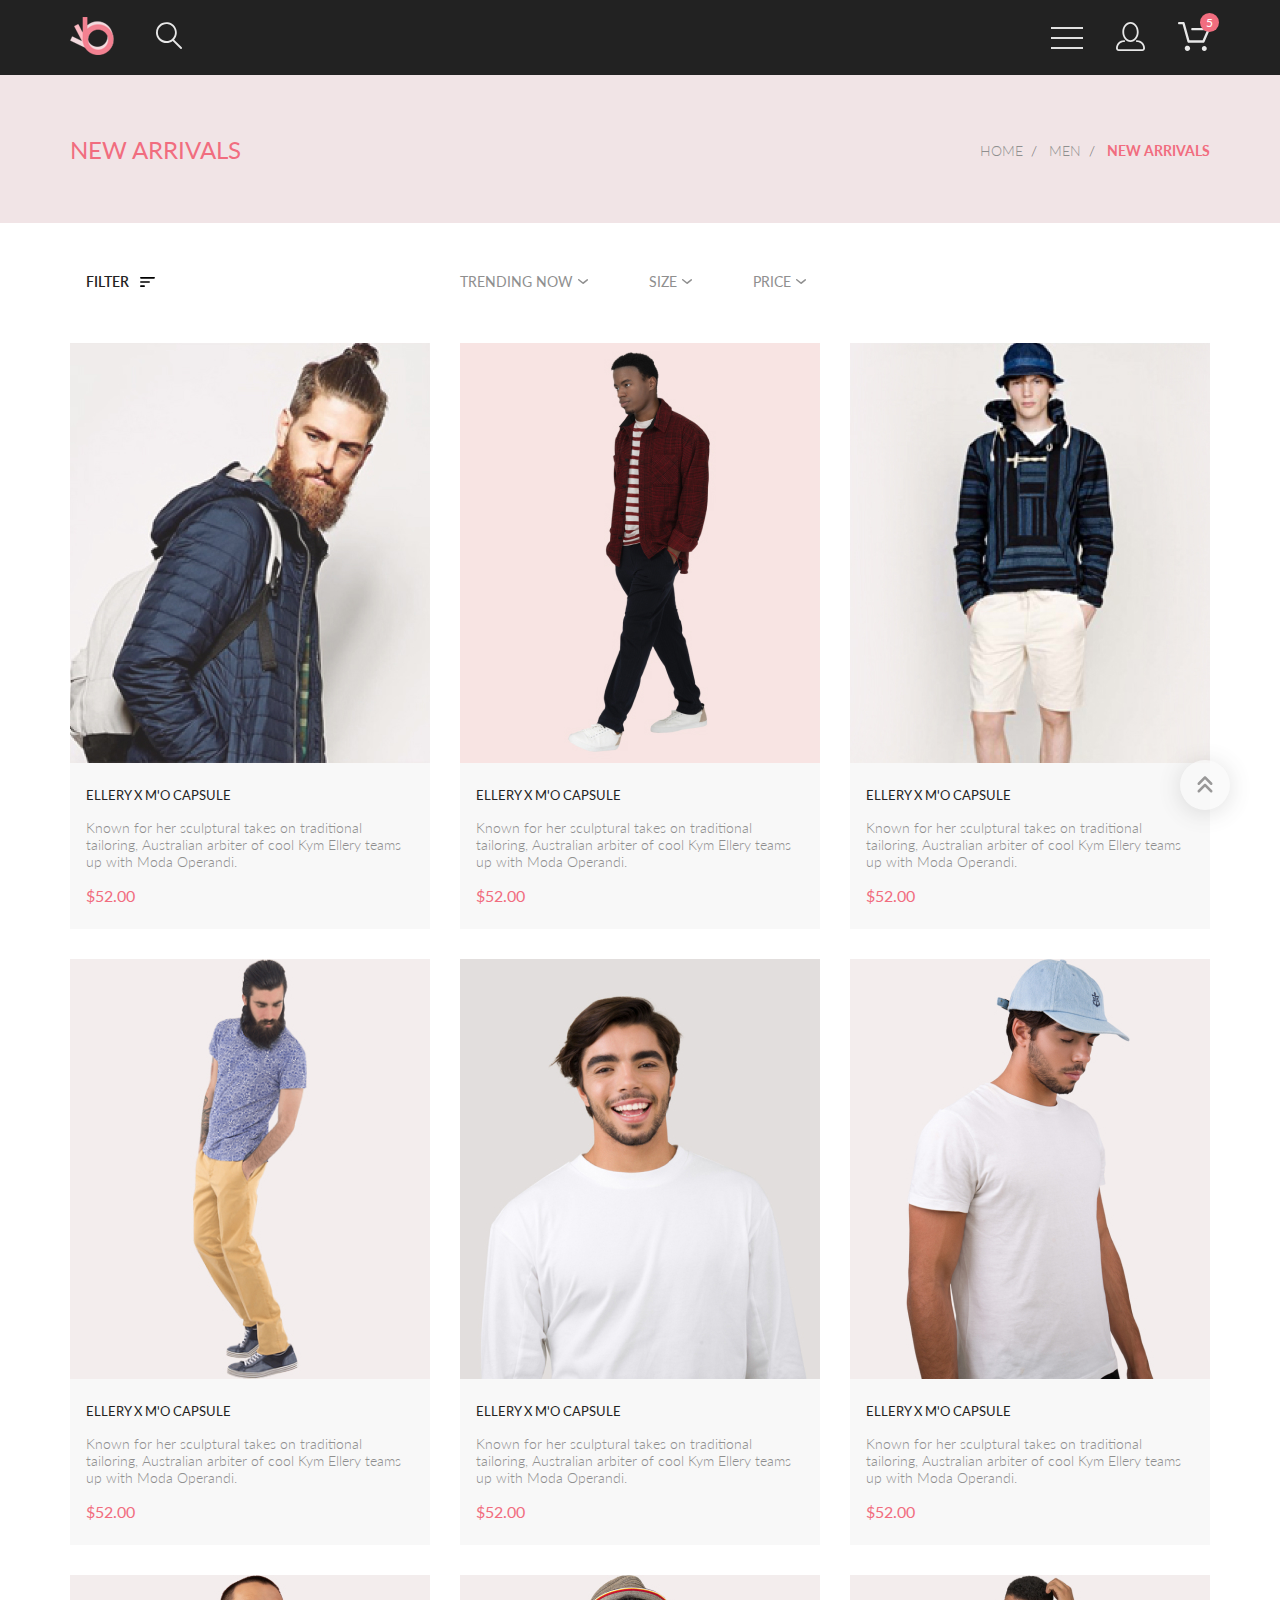
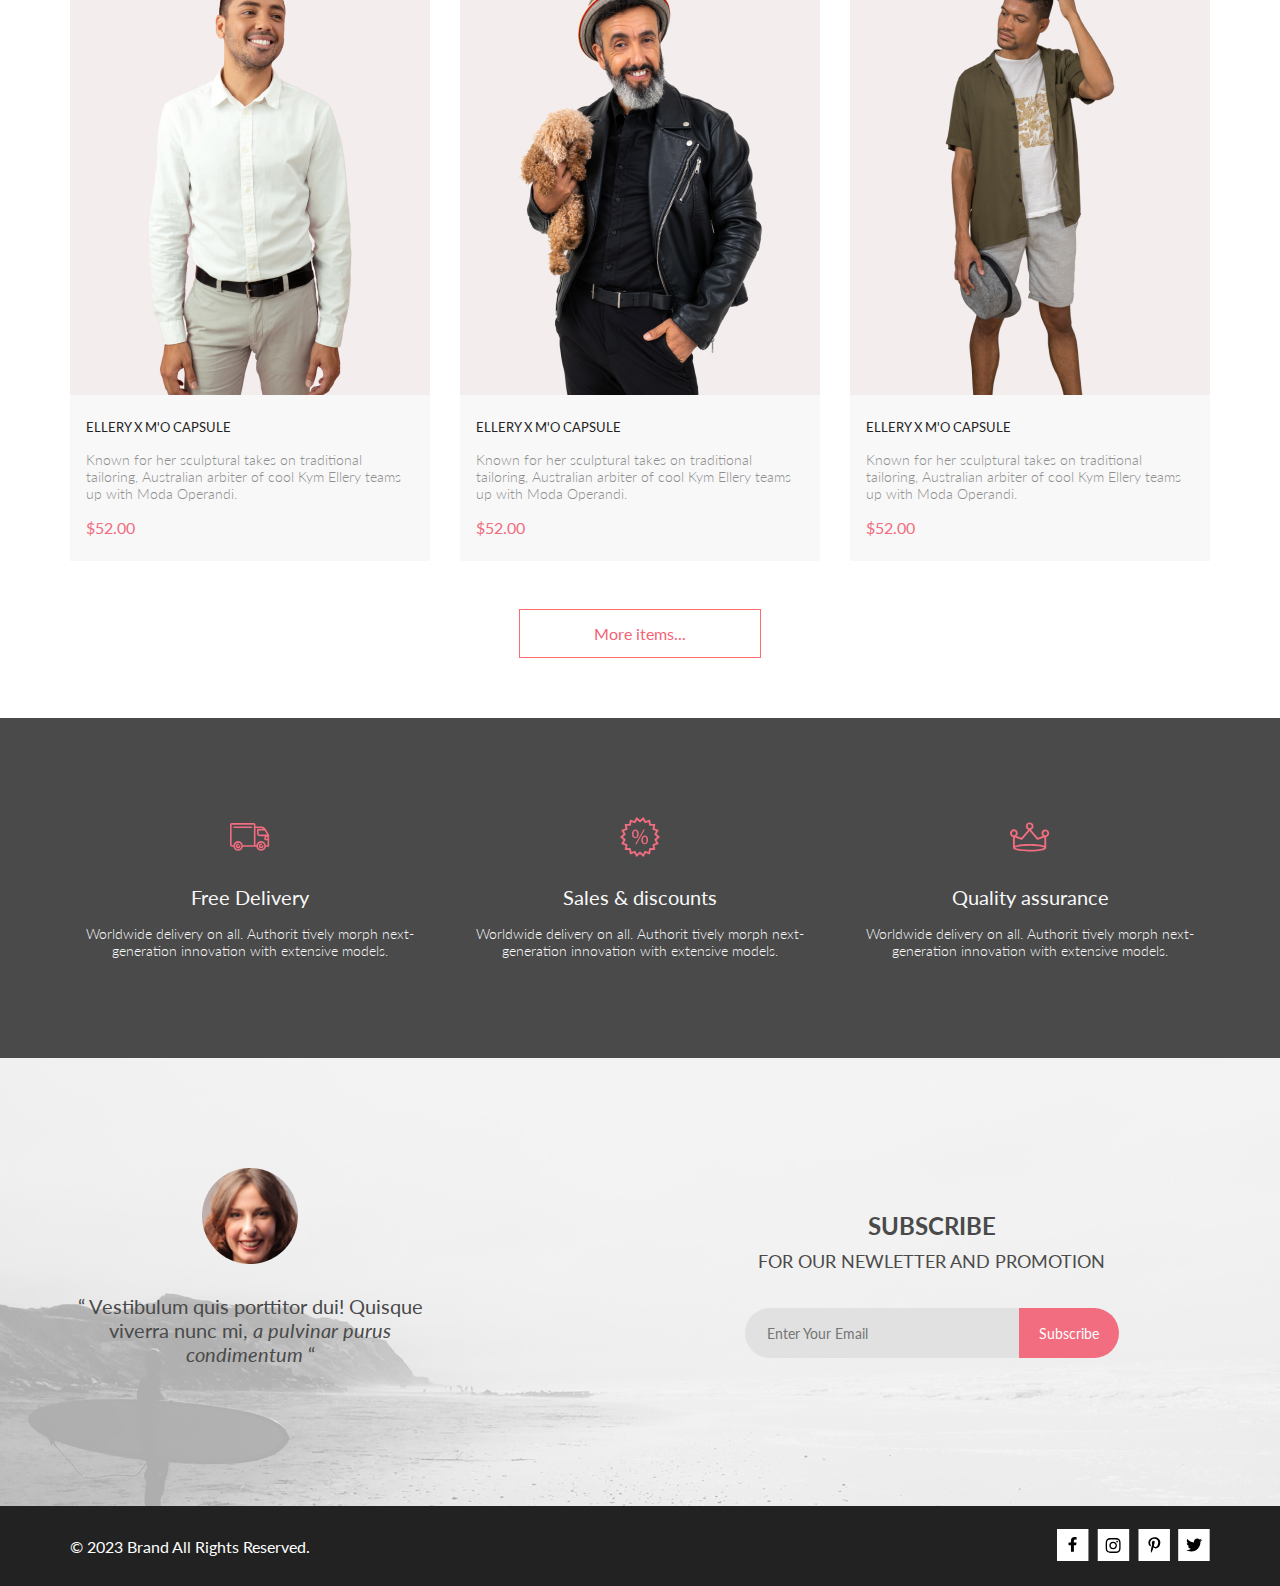
<file: catalog.html>
<!DOCTYPE html>
<html lang="en">

<head>
	<meta charset="UTF-8" />
	<meta http-equiv="X-UA-Compatible" content="IE=edge" />
	<meta name="viewport" content="width=device-width, initial-scale=1.0" />
	<link rel="preconnect" href="https://fonts.googleapis.com" />
	<link rel="preconnect" href="https://fonts.gstatic.com" crossorigin />
	<link href="https://fonts.googleapis.com/css2?family=Lato:wght@300;400;700;900&display=swap" rel="stylesheet" />
	<link rel="stylesheet" href="css/style.css" />
	<title>Catalog</title>
</head>

<body>
	<div class="page">
		<a href="#top" class="scrolltop">
			<svg xmlns="http://www.w3.org/2000/svg" width="20" height="20" viewBox="0 0 384 512">
				<path
					d="M214.6 41.4c-12.5-12.5-32.8-12.5-45.3 0l-160 160c-12.5 12.5-12.5 32.8 0 45.3s32.8 12.5 45.3 0L192 109.3 329.4 246.6c12.5 12.5 32.8 12.5 45.3 0s12.5-32.8 0-45.3l-160-160zm160 352l-160-160c-12.5-12.5-32.8-12.5-45.3 0l-160 160c-12.5 12.5-12.5 32.8 0 45.3s32.8 12.5 45.3 0L192 301.3 329.4 438.6c12.5 12.5 32.8 12.5 45.3 0s12.5-32.8 0-45.3z"
					fill="#6F6E6E" />
			</svg>
		</a>
		<header class="header center" id="top">
			<div class="header__left">
				<a href="index.html"><img src="img/main_logo.svg" alt="logo" /></a>
				<a class="header__link" href="#">
					<svg width="27" height="28" viewBox="0 0 27 28" fill="none" xmlns="http://www.w3.org/2000/svg">
						<path d="M19.0596 17.6259C20.6713 15.8658 21.6282 13.6048 21.7698 11.2225C21.9113 8.84018 21.2288 6.48173 19.8369 4.54318C18.445 2.60463 16.4285 1.20404 14.126 0.576619C11.8234 -0.0508009 9.3751 0.13316 7.19217 1.09761C5.00923 2.06205 3.22462 3.74825 2.13804 5.87302C1.05145 7.9978 0.729054 10.4318 1.225 12.7661C1.72094 15.1005 3.00501 17.1932 4.86158 18.6927C6.71815 20.1922 9.03413 21.0072 11.4206 21.0009C13.673 21.004 15.8645 20.27 17.6606 18.9109L25.4086 26.7179C25.4941 26.807 25.5965 26.8781 25.7099 26.927C25.8232 26.9759 25.9452 27.0017 26.0686 27.0029C26.1923 27.0033 26.3148 26.9782 26.4283 26.9292C26.5419 26.8801 26.6441 26.8082 26.7286 26.7179C26.9025 26.537 26.9997 26.2958 26.9997 26.0449C26.9997 25.794 26.9025 25.5528 26.7286 25.3719L19.0596 17.6259ZM2.88662 10.5009C2.89946 8.81563 3.41094 7.17187 4.35659 5.77685C5.30224 4.38183 6.63972 3.29801 8.20044 2.662C9.76115 2.02599 11.4752 1.86627 13.1266 2.20298C14.7779 2.53969 16.2926 3.35775 17.4797 4.55404C18.6668 5.75033 19.4732 7.27129 19.7972 8.92519C20.1212 10.5791 19.9483 12.2919 19.3002 13.8476C18.6522 15.4034 17.5581 16.7325 16.1559 17.6674C14.7536 18.6023 13.1059 19.1011 11.4206 19.1009C9.14916 19.0901 6.97482 18.1784 5.37484 16.566C3.77486 14.9537 2.87998 12.7724 2.88662 10.5009Z" fill="#E8E8E8"/>
						</svg>						
					<!-- <img src="img/search.svg" alt="search" /> -->
				</a>
			</div>
			<nav class="header__right">
				<input class="header__checkbox" id="header__check" type="checkbox" />
				<label for="header__check" class="menu__label">
					<div></div>
					<div></div>
					<div></div>
				</label>
				<a class="header__link" href="reg.html"><img src="img/auth.svg" alt="reg" /></a>
				<a class="header__link" href="cart.html">
					<img src="img/cart.svg" alt="cart" />
					<div class="header__link-notifications">5</div>
				</a>
				<div class="mobile-menu">
					<h3 class="mobile-menu__heading">MENU</h3>
					<div class="mobile-menu__box">
						<div class="mobile-menu__item">
							<a href="#" class="mobile-menu__title">MAN</a>
							<ul class="mobile-menu__list">
								<li><a class="mobile-menu__link" href="#">Accessories</a></li>
								<li><a class="mobile-menu__link" href="#">Bags</a></li>
								<li><a class="mobile-menu__link" href="#">Denim</a></li>
								<li><a class="mobile-menu__link" href="#">T-Shirts</a></li>
							</ul>
						</div>
						<div class="mobile-menu__item">
							<a href="#" class="mobile-menu__title">WOMAN</a>
							<ul class="mobile-menu__list">
								<li><a class="mobile-menu__link" href="">Accessories</a></li>
								<li>
									<a class="mobile-menu__link" href="">Jackets & Coats</a>
								</li>
								<li><a class="mobile-menu__link" href="">Polos</a></li>
								<li><a class="mobile-menu__link" href="">T-Shirts</a></li>
								<li><a class="mobile-menu__link" href="">Shirts</a></li>
							</ul>
						</div>
						<div class="mobile-menu__item">
							<a href="#" class="mobile-menu__title">KIDS</a>
							<ul class="mobile-menu__list">
								<li><a class="mobile-menu__link" href="">Accessories</a></li>
								<li>
									<a class="mobile-menu__link" href="">Jackets & Coats</a>
								</li>
								<li><a class="mobile-menu__link" href="">Polos</a></li>
								<li><a class="mobile-menu__link" href="">T-Shirts</a></li>
								<li><a class="mobile-menu__link" href="">Shirts</a></li>
								<li><a class="mobile-menu__link" href="">Bags</a></li>
							</ul>
						</div>
					</div>
				</div>
			</nav>
		</header>

		<section class="top center">
			<h2 class="top__heading">NEW ARRIVALS</h2>
			<nav class="breadcrumbs">
				<a href="index.html" class="breadcrumbs__link">HOME</a>
				<a href="#" class="breadcrumbs__link">MEN</a>
				<a href="#" class="breadcrumbs__link">NEW ARRIVALS</a>
			</nav>
		</section>

		<div class="filter-sort center">
			<div class="filter-container">
				<details class="filter">
					<summary class="filter__summary">
						<span>FILTER</span>
						<svg class="filter-img" width="15" height="10" viewBox="0 0 15 10" fill="none"
							xmlns="http://www.w3.org/2000/svg">
							<path
								d="M0.833333 10H4.16667C4.625 10 5 9.625 5 9.16667C5 8.70833 4.625 8.33333 4.16667 8.33333H0.833333C0.375 8.33333 0 8.70833 0 9.16667C0 9.625 0.375 10 0.833333 10ZM0 0.833333C0 1.29167 0.375 1.66667 0.833333 1.66667H14.1667C14.625 1.66667 15 1.29167 15 0.833333C15 0.375 14.625 0 14.1667 0H0.833333C0.375 0 0 0.375 0 0.833333ZM0.833333 5.83333H9.16667C9.625 5.83333 10 5.45833 10 5C10 4.54167 9.625 4.16667 9.16667 4.16667H0.833333C0.375 4.16667 0 4.54167 0 5C0 5.45833 0.375 5.83333 0.833333 5.83333Z"
								fill="black" />
						</svg>
					</summary>
					<div class="filter__content">
						<details class="filter-category" open>
							<summary class="filter-category__summary">CATEGORY</summary>
							<div class="filter-box">
								<a class="filter-box__link" href="#">Bags</a>
								<a class="filter-box__link" href="#">Accessories</a>
								<a class="filter-box__link" href="#">Denim</a>
								<a class="filter-box__link" href="#">Hoodies & Sweatshirts</a>
								<a class="filter-box__link" href="#">Jackets & Coats</a>
								<a class="filter-box__link" href="#">Polos</a>
								<a class="filter-box__link" href="#">Shirts</a>
								<a class="filter-box__link" href="#">Shoes</a>
								<a class="filter-box__link" href="#">Sweaters & Knits</a>
								<a class="filter-box__link" href="#">T-Shirts</a>
								<a class="filter-box__link" href="#">Tanks</a>
							</div>
						</details>
						<details class="filter-category">
							<summary class="filter-category__summary">BRAND</summary>
							<div class="filter-box">
								<a class="filter-box__link" href="#">Bags</a>
								<a class="filter-box__link" href="#">Accessories</a>
								<a class="filter-box__link" href="#">Denim</a>
								<a class="filter-box__link" href="#">Hoodies & Sweatshirts</a>
								<a class="filter-box__link" href="#">Jackets & Coats</a>
								<a class="filter-box__link" href="#">Polos</a>
								<a class="filter-box__link" href="#">Shirts</a>
								<a class="filter-box__link" href="#">Shoes</a>
								<a class="filter-box__link" href="#">Sweaters & Knits</a>
								<a class="filter-box__link" href="#">T-Shirts</a>
								<a class="filter-box__link" href="#">Tanks</a>
							</div>
						</details>
						<details class="filter-category">
							<summary class="filter-category__summary">DESIGN</summary>
							<div class="filter-box">
								<a class="filter-box__link" href="#">Bags</a>
								<a class="filter-box__link" href="#">Accessories</a>
								<a class="filter-box__link" href="#">Denim</a>
								<a class="filter-box__link" href="#">Hoodies & Sweatshirts</a>
								<a class="filter-box__link" href="#">Jackets & Coats</a>
								<a class="filter-box__link" href="#">Polos</a>
								<a class="filter-box__link" href="#">Shirts</a>
								<a class="filter-box__link" href="#">Shoes</a>
								<a class="filter-box__link" href="#">Sweaters & Knits</a>
								<a class="filter-box__link" href="#">T-Shirts</a>
								<a class="filter-box__link" href="#">Tanks</a>
							</div>
						</details>
					</div>
				</details>
			</div>
			<div class="sort-container">
				<details class="sort">
					<summary class="sort__summary">
						TRENDING NOW
						<svg width="11" height="6" viewBox="0 0 11 6" fill="none" xmlns="http://www.w3.org/2000/svg">
							<path
								d="M5.00214 5.00214C4.83521 5.00247 4.67343 4.94433 4.54488 4.83782L0.258102 1.2655C0.112196 1.14422 0.0204417 0.969958 0.00302325 0.781035C-0.0143952 0.592112 0.0439493 0.404007 0.165221 0.258101C0.286493 0.112196 0.460759 0.0204417 0.649682 0.00302327C0.838605 -0.0143952 1.02671 0.043949 1.17262 0.165221L5.00214 3.36602L8.83167 0.279536C8.90475 0.220188 8.98884 0.175869 9.0791 0.149125C9.16937 0.122382 9.26403 0.113741 9.35764 0.1237C9.45126 0.133659 9.54198 0.162021 9.6246 0.207156C9.70722 0.252292 9.7801 0.313311 9.83906 0.386705C9.90449 0.460167 9.95405 0.546351 9.98462 0.639855C10.0152 0.733359 10.0261 0.83217 10.0167 0.930097C10.0073 1.02802 9.97784 1.12296 9.93005 1.20895C9.88227 1.29494 9.81723 1.37013 9.73904 1.42982L5.45225 4.88068C5.32002 4.97036 5.16154 5.01312 5.00214 5.00214Z"
								fill="#6F6E6E" />
						</svg>
					</summary>
					<div class="sort__content">
						<label class="sort__label"><input type="checkbox" name="" id="" /><span>XS</span></label>
						<label class="sort__label"><input type="checkbox" name="" id="" /><span>S</span></label>
						<label class="sort__label"><input type="checkbox" name="" id="" /><span>M</span></label>
						<label class="sort__label"><input type="checkbox" name="" id="" /><span>L</span></label>
					</div>
				</details>
				<details class="sort">
					<summary class="sort__summary">
						SIZE
						<svg width="11" height="6" viewBox="0 0 11 6" fill="none" xmlns="http://www.w3.org/2000/svg">
							<path
								d="M5.00214 5.00214C4.83521 5.00247 4.67343 4.94433 4.54488 4.83782L0.258102 1.2655C0.112196 1.14422 0.0204417 0.969958 0.00302325 0.781035C-0.0143952 0.592112 0.0439493 0.404007 0.165221 0.258101C0.286493 0.112196 0.460759 0.0204417 0.649682 0.00302327C0.838605 -0.0143952 1.02671 0.043949 1.17262 0.165221L5.00214 3.36602L8.83167 0.279536C8.90475 0.220188 8.98884 0.175869 9.0791 0.149125C9.16937 0.122382 9.26403 0.113741 9.35764 0.1237C9.45126 0.133659 9.54198 0.162021 9.6246 0.207156C9.70722 0.252292 9.7801 0.313311 9.83906 0.386705C9.90449 0.460167 9.95405 0.546351 9.98462 0.639855C10.0152 0.733359 10.0261 0.83217 10.0167 0.930097C10.0073 1.02802 9.97784 1.12296 9.93005 1.20895C9.88227 1.29494 9.81723 1.37013 9.73904 1.42982L5.45225 4.88068C5.32002 4.97036 5.16154 5.01312 5.00214 5.00214Z"
								fill="#6F6E6E" />
						</svg>
					</summary>
					<div class="sort__content">
						<label class="sort__label"><input type="checkbox" name="" id="" /><span>XS</span></label>
						<label class="sort__label"><input type="checkbox" name="" id="" /><span>S</span></label>
						<label class="sort__label"><input type="checkbox" name="" id="" /><span>M</span></label>
						<label class="sort__label"><input type="checkbox" name="" id="" /><span>L</span></label>
					</div>
				</details>
				<details class="sort">
					<summary class="sort__summary">
						PRICE
						<svg width="11" height="6" viewBox="0 0 11 6" fill="none" xmlns="http://www.w3.org/2000/svg">
							<path
								d="M5.00214 5.00214C4.83521 5.00247 4.67343 4.94433 4.54488 4.83782L0.258102 1.2655C0.112196 1.14422 0.0204417 0.969958 0.00302325 0.781035C-0.0143952 0.592112 0.0439493 0.404007 0.165221 0.258101C0.286493 0.112196 0.460759 0.0204417 0.649682 0.00302327C0.838605 -0.0143952 1.02671 0.043949 1.17262 0.165221L5.00214 3.36602L8.83167 0.279536C8.90475 0.220188 8.98884 0.175869 9.0791 0.149125C9.16937 0.122382 9.26403 0.113741 9.35764 0.1237C9.45126 0.133659 9.54198 0.162021 9.6246 0.207156C9.70722 0.252292 9.7801 0.313311 9.83906 0.386705C9.90449 0.460167 9.95405 0.546351 9.98462 0.639855C10.0152 0.733359 10.0261 0.83217 10.0167 0.930097C10.0073 1.02802 9.97784 1.12296 9.93005 1.20895C9.88227 1.29494 9.81723 1.37013 9.73904 1.42982L5.45225 4.88068C5.32002 4.97036 5.16154 5.01312 5.00214 5.00214Z"
								fill="#6F6E6E" />
						</svg>
					</summary>
					<div class="sort__content">
						<label class="sort__label"><input type="checkbox" name="" id="" /><span>XS</span></label>
						<label class="sort__label"><input type="checkbox" name="" id="" /><span>S</span></label>
						<label class="sort__label"><input type="checkbox" name="" id="" /><span>M</span></label>
						<label class="sort__label"><input type="checkbox" name="" id="" /><span>L</span></label>
					</div>
				</details>
			</div>
		</div>

		<section class="product-box center">
			<div class="product-box__content">
				<div class="product">
					<div class="product__photo">
						<img class="product__img" src="img/product_1.jpg" alt="products photo" />
						<div class="add__cart">
							<svg width="27" height="25" viewBox="0 0 27 25" fill="none" xmlns="http://www.w3.org/2000/svg">
								<path
									d="M21.8765 22.2662C21.9215 22.2549 21.9428 22.2339 21.9605 22.2129C21.9683 22.2037 21.9761 22.1946 21.9839 22.1855C22.0204 22.1438 22.0237 22.0553 22.0229 22.0105C22.0097 21.9044 21.9189 21.8315 21.8417 21.8315C21.838 21.8315 21.8341 21.8317 21.8317 21.8318C21.7536 21.8372 21.6658 21.9409 21.6724 22.0625C21.6818 22.1793 21.7679 22.2662 21.8397 22.2662H21.8765ZM8.22003 22.2599C8.31921 22.2599 8.39984 22.1655 8.39984 22.0496C8.39984 21.9341 8.31921 21.8401 8.22003 21.8401C8.12091 21.8401 8.04022 21.9341 8.04022 22.0496C8.04022 22.1655 8.12091 22.2599 8.22003 22.2599ZM21.9999 24.2662C21.9522 24.2662 21.8883 24.2662 21.8397 24.2662C20.7021 24.2662 19.7571 23.3545 19.677 22.198C19.5969 20.9929 20.4942 19.9183 21.6957 19.8364C21.7446 19.8331 21.7933 19.8315 21.8417 19.8315C22.9804 19.8315 23.9418 20.7324 24.0195 21.8884C24.051 22.4915 23.8746 23.0612 23.4903 23.5012C23.106 23.9575 22.5768 24.2177 21.9999 24.2662ZM8.22003 24.2599C7.01581 24.2599 6.04022 23.2709 6.04022 22.0496C6.04022 20.8291 7.01581 19.8401 8.22003 19.8401C9.42419 19.8401 10.3998 20.8291 10.3998 22.0496C10.3998 23.2709 9.42419 24.2599 8.22003 24.2599ZM21.1989 17.3938H9.13354C8.70062 17.3938 8.31635 17.1005 8.2038 16.6775L4.27802 2.24768H1.52222C0.993896 2.24768 0.561035 1.80859 0.561035 1.27039C0.561035 0.733032 0.993896 0.292969 1.52222 0.292969H4.99982C5.43182 0.292969 5.8161 0.586304 5.92859 1.01025L9.85443 15.4391H20.5581L24.1149 7.13379H12.2583C11.7291 7.13379 11.2962 6.69373 11.2962 6.15649C11.2962 5.61914 11.7291 5.17908 12.2583 5.17908H25.5891C25.9095 5.17908 26.2146 5.34192 26.3901 5.61914C26.5665 5.89539 26.5989 6.23743 26.4702 6.547L22.08 16.807C21.9198 17.1653 21.5832 17.3938 21.1989 17.3938Z"
									fill="white" />
							</svg>
							Add to Cart
						</div>
					</div>
					<div class="product__content">
						<a href="product.html" class="product__heading">ELLERY X M'O CAPSULE</a>
						<p class="product__text">
							Known for her sculptural takes on traditional tailoring,
							Australian arbiter of cool Kym Ellery teams up with Moda
							Operandi.
						</p>
						<p class="product__price">$52.00</p>
					</div>
				</div>
				<div class="product">
					<div class="product__photo">
						<img class="product__img" src="img/product_7.jpg" alt="products photo" />
						<div class="add__cart">
							<svg width="27" height="25" viewBox="0 0 27 25" fill="none" xmlns="http://www.w3.org/2000/svg">
								<path
									d="M21.8765 22.2662C21.9215 22.2549 21.9428 22.2339 21.9605 22.2129C21.9683 22.2037 21.9761 22.1946 21.9839 22.1855C22.0204 22.1438 22.0237 22.0553 22.0229 22.0105C22.0097 21.9044 21.9189 21.8315 21.8417 21.8315C21.838 21.8315 21.8341 21.8317 21.8317 21.8318C21.7536 21.8372 21.6658 21.9409 21.6724 22.0625C21.6818 22.1793 21.7679 22.2662 21.8397 22.2662H21.8765ZM8.22003 22.2599C8.31921 22.2599 8.39984 22.1655 8.39984 22.0496C8.39984 21.9341 8.31921 21.8401 8.22003 21.8401C8.12091 21.8401 8.04022 21.9341 8.04022 22.0496C8.04022 22.1655 8.12091 22.2599 8.22003 22.2599ZM21.9999 24.2662C21.9522 24.2662 21.8883 24.2662 21.8397 24.2662C20.7021 24.2662 19.7571 23.3545 19.677 22.198C19.5969 20.9929 20.4942 19.9183 21.6957 19.8364C21.7446 19.8331 21.7933 19.8315 21.8417 19.8315C22.9804 19.8315 23.9418 20.7324 24.0195 21.8884C24.051 22.4915 23.8746 23.0612 23.4903 23.5012C23.106 23.9575 22.5768 24.2177 21.9999 24.2662ZM8.22003 24.2599C7.01581 24.2599 6.04022 23.2709 6.04022 22.0496C6.04022 20.8291 7.01581 19.8401 8.22003 19.8401C9.42419 19.8401 10.3998 20.8291 10.3998 22.0496C10.3998 23.2709 9.42419 24.2599 8.22003 24.2599ZM21.1989 17.3938H9.13354C8.70062 17.3938 8.31635 17.1005 8.2038 16.6775L4.27802 2.24768H1.52222C0.993896 2.24768 0.561035 1.80859 0.561035 1.27039C0.561035 0.733032 0.993896 0.292969 1.52222 0.292969H4.99982C5.43182 0.292969 5.8161 0.586304 5.92859 1.01025L9.85443 15.4391H20.5581L24.1149 7.13379H12.2583C11.7291 7.13379 11.2962 6.69373 11.2962 6.15649C11.2962 5.61914 11.7291 5.17908 12.2583 5.17908H25.5891C25.9095 5.17908 26.2146 5.34192 26.3901 5.61914C26.5665 5.89539 26.5989 6.23743 26.4702 6.547L22.08 16.807C21.9198 17.1653 21.5832 17.3938 21.1989 17.3938Z"
									fill="white" />
							</svg>
							Add to Cart
						</div>
					</div>
					<div class="product__content">
						<a href="product.html" class="product__heading">ELLERY X M'O CAPSULE</a>
						<p class="product__text">
							Known for her sculptural takes on traditional tailoring,
							Australian arbiter of cool Kym Ellery teams up with Moda
							Operandi.
						</p>
						<p class="product__price">$52.00</p>
					</div>
				</div>
				<div class="product">
					<div class="product__photo">
						<img class="product__img" src="img/product_3.jpg" alt="products photo" />
						<div class="add__cart">
							<svg width="27" height="25" viewBox="0 0 27 25" fill="none" xmlns="http://www.w3.org/2000/svg">
								<path
									d="M21.8765 22.2662C21.9215 22.2549 21.9428 22.2339 21.9605 22.2129C21.9683 22.2037 21.9761 22.1946 21.9839 22.1855C22.0204 22.1438 22.0237 22.0553 22.0229 22.0105C22.0097 21.9044 21.9189 21.8315 21.8417 21.8315C21.838 21.8315 21.8341 21.8317 21.8317 21.8318C21.7536 21.8372 21.6658 21.9409 21.6724 22.0625C21.6818 22.1793 21.7679 22.2662 21.8397 22.2662H21.8765ZM8.22003 22.2599C8.31921 22.2599 8.39984 22.1655 8.39984 22.0496C8.39984 21.9341 8.31921 21.8401 8.22003 21.8401C8.12091 21.8401 8.04022 21.9341 8.04022 22.0496C8.04022 22.1655 8.12091 22.2599 8.22003 22.2599ZM21.9999 24.2662C21.9522 24.2662 21.8883 24.2662 21.8397 24.2662C20.7021 24.2662 19.7571 23.3545 19.677 22.198C19.5969 20.9929 20.4942 19.9183 21.6957 19.8364C21.7446 19.8331 21.7933 19.8315 21.8417 19.8315C22.9804 19.8315 23.9418 20.7324 24.0195 21.8884C24.051 22.4915 23.8746 23.0612 23.4903 23.5012C23.106 23.9575 22.5768 24.2177 21.9999 24.2662ZM8.22003 24.2599C7.01581 24.2599 6.04022 23.2709 6.04022 22.0496C6.04022 20.8291 7.01581 19.8401 8.22003 19.8401C9.42419 19.8401 10.3998 20.8291 10.3998 22.0496C10.3998 23.2709 9.42419 24.2599 8.22003 24.2599ZM21.1989 17.3938H9.13354C8.70062 17.3938 8.31635 17.1005 8.2038 16.6775L4.27802 2.24768H1.52222C0.993896 2.24768 0.561035 1.80859 0.561035 1.27039C0.561035 0.733032 0.993896 0.292969 1.52222 0.292969H4.99982C5.43182 0.292969 5.8161 0.586304 5.92859 1.01025L9.85443 15.4391H20.5581L24.1149 7.13379H12.2583C11.7291 7.13379 11.2962 6.69373 11.2962 6.15649C11.2962 5.61914 11.7291 5.17908 12.2583 5.17908H25.5891C25.9095 5.17908 26.2146 5.34192 26.3901 5.61914C26.5665 5.89539 26.5989 6.23743 26.4702 6.547L22.08 16.807C21.9198 17.1653 21.5832 17.3938 21.1989 17.3938Z"
									fill="white" />
							</svg>
							Add to Cart
						</div>
					</div>
					<div class="product__content">
						<a href="product.html" class="product__heading">ELLERY X M'O CAPSULE</a>
						<p class="product__text">
							Known for her sculptural takes on traditional tailoring,
							Australian arbiter of cool Kym Ellery teams up with Moda
							Operandi.
						</p>
						<p class="product__price">$52.00</p>
					</div>
				</div>
				<div class="product">
					<div class="product__photo">
						<img class="product__img" src="img/product_4.jpg" alt="products photo" />
						<div class="add__cart">
							<svg width="27" height="25" viewBox="0 0 27 25" fill="none" xmlns="http://www.w3.org/2000/svg">
								<path
									d="M21.8765 22.2662C21.9215 22.2549 21.9428 22.2339 21.9605 22.2129C21.9683 22.2037 21.9761 22.1946 21.9839 22.1855C22.0204 22.1438 22.0237 22.0553 22.0229 22.0105C22.0097 21.9044 21.9189 21.8315 21.8417 21.8315C21.838 21.8315 21.8341 21.8317 21.8317 21.8318C21.7536 21.8372 21.6658 21.9409 21.6724 22.0625C21.6818 22.1793 21.7679 22.2662 21.8397 22.2662H21.8765ZM8.22003 22.2599C8.31921 22.2599 8.39984 22.1655 8.39984 22.0496C8.39984 21.9341 8.31921 21.8401 8.22003 21.8401C8.12091 21.8401 8.04022 21.9341 8.04022 22.0496C8.04022 22.1655 8.12091 22.2599 8.22003 22.2599ZM21.9999 24.2662C21.9522 24.2662 21.8883 24.2662 21.8397 24.2662C20.7021 24.2662 19.7571 23.3545 19.677 22.198C19.5969 20.9929 20.4942 19.9183 21.6957 19.8364C21.7446 19.8331 21.7933 19.8315 21.8417 19.8315C22.9804 19.8315 23.9418 20.7324 24.0195 21.8884C24.051 22.4915 23.8746 23.0612 23.4903 23.5012C23.106 23.9575 22.5768 24.2177 21.9999 24.2662ZM8.22003 24.2599C7.01581 24.2599 6.04022 23.2709 6.04022 22.0496C6.04022 20.8291 7.01581 19.8401 8.22003 19.8401C9.42419 19.8401 10.3998 20.8291 10.3998 22.0496C10.3998 23.2709 9.42419 24.2599 8.22003 24.2599ZM21.1989 17.3938H9.13354C8.70062 17.3938 8.31635 17.1005 8.2038 16.6775L4.27802 2.24768H1.52222C0.993896 2.24768 0.561035 1.80859 0.561035 1.27039C0.561035 0.733032 0.993896 0.292969 1.52222 0.292969H4.99982C5.43182 0.292969 5.8161 0.586304 5.92859 1.01025L9.85443 15.4391H20.5581L24.1149 7.13379H12.2583C11.7291 7.13379 11.2962 6.69373 11.2962 6.15649C11.2962 5.61914 11.7291 5.17908 12.2583 5.17908H25.5891C25.9095 5.17908 26.2146 5.34192 26.3901 5.61914C26.5665 5.89539 26.5989 6.23743 26.4702 6.547L22.08 16.807C21.9198 17.1653 21.5832 17.3938 21.1989 17.3938Z"
									fill="white" />
							</svg>
							Add to Cart
						</div>
					</div>
					<div class="product__content">
						<a href="product.html" class="product__heading">ELLERY X M'O CAPSULE</a>
						<p class="product__text">
							Known for her sculptural takes on traditional tailoring,
							Australian arbiter of cool Kym Ellery teams up with Moda
							Operandi.
						</p>
						<p class="product__price">$52.00</p>
					</div>
				</div>
				<div class="product">
					<div class="product__photo">
						<img class="product__img" src="img/product_8.jpg" alt="products photo" />
						<div class="add__cart">
							<svg width="27" height="25" viewBox="0 0 27 25" fill="none" xmlns="http://www.w3.org/2000/svg">
								<path
									d="M21.8765 22.2662C21.9215 22.2549 21.9428 22.2339 21.9605 22.2129C21.9683 22.2037 21.9761 22.1946 21.9839 22.1855C22.0204 22.1438 22.0237 22.0553 22.0229 22.0105C22.0097 21.9044 21.9189 21.8315 21.8417 21.8315C21.838 21.8315 21.8341 21.8317 21.8317 21.8318C21.7536 21.8372 21.6658 21.9409 21.6724 22.0625C21.6818 22.1793 21.7679 22.2662 21.8397 22.2662H21.8765ZM8.22003 22.2599C8.31921 22.2599 8.39984 22.1655 8.39984 22.0496C8.39984 21.9341 8.31921 21.8401 8.22003 21.8401C8.12091 21.8401 8.04022 21.9341 8.04022 22.0496C8.04022 22.1655 8.12091 22.2599 8.22003 22.2599ZM21.9999 24.2662C21.9522 24.2662 21.8883 24.2662 21.8397 24.2662C20.7021 24.2662 19.7571 23.3545 19.677 22.198C19.5969 20.9929 20.4942 19.9183 21.6957 19.8364C21.7446 19.8331 21.7933 19.8315 21.8417 19.8315C22.9804 19.8315 23.9418 20.7324 24.0195 21.8884C24.051 22.4915 23.8746 23.0612 23.4903 23.5012C23.106 23.9575 22.5768 24.2177 21.9999 24.2662ZM8.22003 24.2599C7.01581 24.2599 6.04022 23.2709 6.04022 22.0496C6.04022 20.8291 7.01581 19.8401 8.22003 19.8401C9.42419 19.8401 10.3998 20.8291 10.3998 22.0496C10.3998 23.2709 9.42419 24.2599 8.22003 24.2599ZM21.1989 17.3938H9.13354C8.70062 17.3938 8.31635 17.1005 8.2038 16.6775L4.27802 2.24768H1.52222C0.993896 2.24768 0.561035 1.80859 0.561035 1.27039C0.561035 0.733032 0.993896 0.292969 1.52222 0.292969H4.99982C5.43182 0.292969 5.8161 0.586304 5.92859 1.01025L9.85443 15.4391H20.5581L24.1149 7.13379H12.2583C11.7291 7.13379 11.2962 6.69373 11.2962 6.15649C11.2962 5.61914 11.7291 5.17908 12.2583 5.17908H25.5891C25.9095 5.17908 26.2146 5.34192 26.3901 5.61914C26.5665 5.89539 26.5989 6.23743 26.4702 6.547L22.08 16.807C21.9198 17.1653 21.5832 17.3938 21.1989 17.3938Z"
									fill="white" />
							</svg>
							Add to Cart
						</div>
					</div>
					<div class="product__content">
						<a href="product.html" class="product__heading">ELLERY X M'O CAPSULE</a>
						<p class="product__text">
							Known for her sculptural takes on traditional tailoring,
							Australian arbiter of cool Kym Ellery teams up with Moda
							Operandi.
						</p>
						<p class="product__price">$52.00</p>
					</div>
				</div>
				<div class="product">
					<div class="product__photo">
						<img class="product__img" src="img/product_9.jpg" alt="products photo" />
						<div class="add__cart">
							<svg width="27" height="25" viewBox="0 0 27 25" fill="none" xmlns="http://www.w3.org/2000/svg">
								<path
									d="M21.8765 22.2662C21.9215 22.2549 21.9428 22.2339 21.9605 22.2129C21.9683 22.2037 21.9761 22.1946 21.9839 22.1855C22.0204 22.1438 22.0237 22.0553 22.0229 22.0105C22.0097 21.9044 21.9189 21.8315 21.8417 21.8315C21.838 21.8315 21.8341 21.8317 21.8317 21.8318C21.7536 21.8372 21.6658 21.9409 21.6724 22.0625C21.6818 22.1793 21.7679 22.2662 21.8397 22.2662H21.8765ZM8.22003 22.2599C8.31921 22.2599 8.39984 22.1655 8.39984 22.0496C8.39984 21.9341 8.31921 21.8401 8.22003 21.8401C8.12091 21.8401 8.04022 21.9341 8.04022 22.0496C8.04022 22.1655 8.12091 22.2599 8.22003 22.2599ZM21.9999 24.2662C21.9522 24.2662 21.8883 24.2662 21.8397 24.2662C20.7021 24.2662 19.7571 23.3545 19.677 22.198C19.5969 20.9929 20.4942 19.9183 21.6957 19.8364C21.7446 19.8331 21.7933 19.8315 21.8417 19.8315C22.9804 19.8315 23.9418 20.7324 24.0195 21.8884C24.051 22.4915 23.8746 23.0612 23.4903 23.5012C23.106 23.9575 22.5768 24.2177 21.9999 24.2662ZM8.22003 24.2599C7.01581 24.2599 6.04022 23.2709 6.04022 22.0496C6.04022 20.8291 7.01581 19.8401 8.22003 19.8401C9.42419 19.8401 10.3998 20.8291 10.3998 22.0496C10.3998 23.2709 9.42419 24.2599 8.22003 24.2599ZM21.1989 17.3938H9.13354C8.70062 17.3938 8.31635 17.1005 8.2038 16.6775L4.27802 2.24768H1.52222C0.993896 2.24768 0.561035 1.80859 0.561035 1.27039C0.561035 0.733032 0.993896 0.292969 1.52222 0.292969H4.99982C5.43182 0.292969 5.8161 0.586304 5.92859 1.01025L9.85443 15.4391H20.5581L24.1149 7.13379H12.2583C11.7291 7.13379 11.2962 6.69373 11.2962 6.15649C11.2962 5.61914 11.7291 5.17908 12.2583 5.17908H25.5891C25.9095 5.17908 26.2146 5.34192 26.3901 5.61914C26.5665 5.89539 26.5989 6.23743 26.4702 6.547L22.08 16.807C21.9198 17.1653 21.5832 17.3938 21.1989 17.3938Z"
									fill="white" />
							</svg>
							Add to Cart
						</div>
					</div>
					<div class="product__content">
						<a href="product.html" class="product__heading">ELLERY X M'O CAPSULE</a>
						<p class="product__text">
							Known for her sculptural takes on traditional tailoring,
							Australian arbiter of cool Kym Ellery teams up with Moda
							Operandi.
						</p>
						<p class="product__price">$52.00</p>
					</div>
				</div>
				<div class="product">
					<div class="product__photo">
						<img class="product__img" src="img/product_10.jpg" alt="products photo" />
						<div class="add__cart">
							<svg width="27" height="25" viewBox="0 0 27 25" fill="none" xmlns="http://www.w3.org/2000/svg">
								<path
									d="M21.8765 22.2662C21.9215 22.2549 21.9428 22.2339 21.9605 22.2129C21.9683 22.2037 21.9761 22.1946 21.9839 22.1855C22.0204 22.1438 22.0237 22.0553 22.0229 22.0105C22.0097 21.9044 21.9189 21.8315 21.8417 21.8315C21.838 21.8315 21.8341 21.8317 21.8317 21.8318C21.7536 21.8372 21.6658 21.9409 21.6724 22.0625C21.6818 22.1793 21.7679 22.2662 21.8397 22.2662H21.8765ZM8.22003 22.2599C8.31921 22.2599 8.39984 22.1655 8.39984 22.0496C8.39984 21.9341 8.31921 21.8401 8.22003 21.8401C8.12091 21.8401 8.04022 21.9341 8.04022 22.0496C8.04022 22.1655 8.12091 22.2599 8.22003 22.2599ZM21.9999 24.2662C21.9522 24.2662 21.8883 24.2662 21.8397 24.2662C20.7021 24.2662 19.7571 23.3545 19.677 22.198C19.5969 20.9929 20.4942 19.9183 21.6957 19.8364C21.7446 19.8331 21.7933 19.8315 21.8417 19.8315C22.9804 19.8315 23.9418 20.7324 24.0195 21.8884C24.051 22.4915 23.8746 23.0612 23.4903 23.5012C23.106 23.9575 22.5768 24.2177 21.9999 24.2662ZM8.22003 24.2599C7.01581 24.2599 6.04022 23.2709 6.04022 22.0496C6.04022 20.8291 7.01581 19.8401 8.22003 19.8401C9.42419 19.8401 10.3998 20.8291 10.3998 22.0496C10.3998 23.2709 9.42419 24.2599 8.22003 24.2599ZM21.1989 17.3938H9.13354C8.70062 17.3938 8.31635 17.1005 8.2038 16.6775L4.27802 2.24768H1.52222C0.993896 2.24768 0.561035 1.80859 0.561035 1.27039C0.561035 0.733032 0.993896 0.292969 1.52222 0.292969H4.99982C5.43182 0.292969 5.8161 0.586304 5.92859 1.01025L9.85443 15.4391H20.5581L24.1149 7.13379H12.2583C11.7291 7.13379 11.2962 6.69373 11.2962 6.15649C11.2962 5.61914 11.7291 5.17908 12.2583 5.17908H25.5891C25.9095 5.17908 26.2146 5.34192 26.3901 5.61914C26.5665 5.89539 26.5989 6.23743 26.4702 6.547L22.08 16.807C21.9198 17.1653 21.5832 17.3938 21.1989 17.3938Z"
									fill="white" />
							</svg>
							Add to Cart
						</div>
					</div>
					<div class="product__content">
						<a href="product.html" class="product__heading">ELLERY X M'O CAPSULE</a>
						<p class="product__text">
							Known for her sculptural takes on traditional tailoring,
							Australian arbiter of cool Kym Ellery teams up with Moda
							Operandi.
						</p>
						<p class="product__price">$52.00</p>
					</div>
				</div>
				<div class="product">
					<div class="product__photo">
						<img class="product__img" src="img/product_11.jpg" alt="products photo" />
						<div class="add__cart">
							<svg width="27" height="25" viewBox="0 0 27 25" fill="none" xmlns="http://www.w3.org/2000/svg">
								<path
									d="M21.8765 22.2662C21.9215 22.2549 21.9428 22.2339 21.9605 22.2129C21.9683 22.2037 21.9761 22.1946 21.9839 22.1855C22.0204 22.1438 22.0237 22.0553 22.0229 22.0105C22.0097 21.9044 21.9189 21.8315 21.8417 21.8315C21.838 21.8315 21.8341 21.8317 21.8317 21.8318C21.7536 21.8372 21.6658 21.9409 21.6724 22.0625C21.6818 22.1793 21.7679 22.2662 21.8397 22.2662H21.8765ZM8.22003 22.2599C8.31921 22.2599 8.39984 22.1655 8.39984 22.0496C8.39984 21.9341 8.31921 21.8401 8.22003 21.8401C8.12091 21.8401 8.04022 21.9341 8.04022 22.0496C8.04022 22.1655 8.12091 22.2599 8.22003 22.2599ZM21.9999 24.2662C21.9522 24.2662 21.8883 24.2662 21.8397 24.2662C20.7021 24.2662 19.7571 23.3545 19.677 22.198C19.5969 20.9929 20.4942 19.9183 21.6957 19.8364C21.7446 19.8331 21.7933 19.8315 21.8417 19.8315C22.9804 19.8315 23.9418 20.7324 24.0195 21.8884C24.051 22.4915 23.8746 23.0612 23.4903 23.5012C23.106 23.9575 22.5768 24.2177 21.9999 24.2662ZM8.22003 24.2599C7.01581 24.2599 6.04022 23.2709 6.04022 22.0496C6.04022 20.8291 7.01581 19.8401 8.22003 19.8401C9.42419 19.8401 10.3998 20.8291 10.3998 22.0496C10.3998 23.2709 9.42419 24.2599 8.22003 24.2599ZM21.1989 17.3938H9.13354C8.70062 17.3938 8.31635 17.1005 8.2038 16.6775L4.27802 2.24768H1.52222C0.993896 2.24768 0.561035 1.80859 0.561035 1.27039C0.561035 0.733032 0.993896 0.292969 1.52222 0.292969H4.99982C5.43182 0.292969 5.8161 0.586304 5.92859 1.01025L9.85443 15.4391H20.5581L24.1149 7.13379H12.2583C11.7291 7.13379 11.2962 6.69373 11.2962 6.15649C11.2962 5.61914 11.7291 5.17908 12.2583 5.17908H25.5891C25.9095 5.17908 26.2146 5.34192 26.3901 5.61914C26.5665 5.89539 26.5989 6.23743 26.4702 6.547L22.08 16.807C21.9198 17.1653 21.5832 17.3938 21.1989 17.3938Z"
									fill="white" />
							</svg>
							Add to Cart
						</div>
					</div>
					<div class="product__content">
						<a href="product.html" class="product__heading">ELLERY X M'O CAPSULE</a>
						<p class="product__text">
							Known for her sculptural takes on traditional tailoring,
							Australian arbiter of cool Kym Ellery teams up with Moda
							Operandi.
						</p>
						<p class="product__price">$52.00</p>
					</div>
				</div>
				<div class="product">
					<div class="product__photo">
						<img class="product__img" src="img/product_12.jpg" alt="products photo" />
						<div class="add__cart">
							<svg width="27" height="25" viewBox="0 0 27 25" fill="none" xmlns="http://www.w3.org/2000/svg">
								<path
									d="M21.8765 22.2662C21.9215 22.2549 21.9428 22.2339 21.9605 22.2129C21.9683 22.2037 21.9761 22.1946 21.9839 22.1855C22.0204 22.1438 22.0237 22.0553 22.0229 22.0105C22.0097 21.9044 21.9189 21.8315 21.8417 21.8315C21.838 21.8315 21.8341 21.8317 21.8317 21.8318C21.7536 21.8372 21.6658 21.9409 21.6724 22.0625C21.6818 22.1793 21.7679 22.2662 21.8397 22.2662H21.8765ZM8.22003 22.2599C8.31921 22.2599 8.39984 22.1655 8.39984 22.0496C8.39984 21.9341 8.31921 21.8401 8.22003 21.8401C8.12091 21.8401 8.04022 21.9341 8.04022 22.0496C8.04022 22.1655 8.12091 22.2599 8.22003 22.2599ZM21.9999 24.2662C21.9522 24.2662 21.8883 24.2662 21.8397 24.2662C20.7021 24.2662 19.7571 23.3545 19.677 22.198C19.5969 20.9929 20.4942 19.9183 21.6957 19.8364C21.7446 19.8331 21.7933 19.8315 21.8417 19.8315C22.9804 19.8315 23.9418 20.7324 24.0195 21.8884C24.051 22.4915 23.8746 23.0612 23.4903 23.5012C23.106 23.9575 22.5768 24.2177 21.9999 24.2662ZM8.22003 24.2599C7.01581 24.2599 6.04022 23.2709 6.04022 22.0496C6.04022 20.8291 7.01581 19.8401 8.22003 19.8401C9.42419 19.8401 10.3998 20.8291 10.3998 22.0496C10.3998 23.2709 9.42419 24.2599 8.22003 24.2599ZM21.1989 17.3938H9.13354C8.70062 17.3938 8.31635 17.1005 8.2038 16.6775L4.27802 2.24768H1.52222C0.993896 2.24768 0.561035 1.80859 0.561035 1.27039C0.561035 0.733032 0.993896 0.292969 1.52222 0.292969H4.99982C5.43182 0.292969 5.8161 0.586304 5.92859 1.01025L9.85443 15.4391H20.5581L24.1149 7.13379H12.2583C11.7291 7.13379 11.2962 6.69373 11.2962 6.15649C11.2962 5.61914 11.7291 5.17908 12.2583 5.17908H25.5891C25.9095 5.17908 26.2146 5.34192 26.3901 5.61914C26.5665 5.89539 26.5989 6.23743 26.4702 6.547L22.08 16.807C21.9198 17.1653 21.5832 17.3938 21.1989 17.3938Z"
									fill="white" />
							</svg>
							Add to Cart
						</div>
					</div>
					<div class="product__content">
						<a href="product.html" class="product__heading">ELLERY X M'O CAPSULE</a>
						<p class="product__text">
							Known for her sculptural takes on traditional tailoring,
							Australian arbiter of cool Kym Ellery teams up with Moda
							Operandi.
						</p>
						<p class="product__price">$52.00</p>
					</div>
				</div>
			</div>
		</section>

		<a href="#" class="button__all-products">More items...</a>

		<section class="features center">
			<article class="features__item">
				<img class="features__img" src="img/Feature_1.svg" alt="our feature" />
				<h3 class="features__heading">Free Delivery</h3>
				<p class="features__text">
					Worldwide delivery on all. Authorit tively morph next-generation
					innovation with extensive models.
				</p>
			</article>
			<article class="features__item">
				<img class="features__img" src="img/Feature_2.svg" alt="our feature" />
				<h3 class="features__heading">Sales & discounts</h3>
				<p class="features__text">
					Worldwide delivery on all. Authorit tively morph next-generation
					innovation with extensive models.
				</p>
			</article>
			<article class="features__item">
				<img class="features__img" src="img/Feature_3.svg" alt="our feature" />
				<h3 class="features__heading">Quality assurance</h3>
				<p class="features__text">
					Worldwide delivery on all. Authorit tively morph next-generation
					innovation with extensive models.
				</p>
			</article>
		</section>

		<section class="footer__subscribe">
			<div class="footer__subscribe-container">
				<div class="blockquote__item">
					<img src="img/quote_photo.png" alt="quote photo" class="blockquote__img" />
					<blockquote class="footer__blockquote">
						Vestibulum quis porttitor dui! Quisque viverra nunc mi,
						<strong>a pulvinar purus condimentum</strong>
					</blockquote>
				</div>
				<div class="subscribe__item">
					<h3 class="subscribe__heading">SUBSCRIBE</h3>
					<p class="subscribe__text">FOR OUR NEWLETTER AND PROMOTION</p>
					<form action="#" class="subscribe__form">
						<input type="email" name="email" class="subscribe__form-email" placeholder="Enter Your Email" />
						<button type="submit" class="subscribe__form-submit">
							Subscribe
						</button>
					</form>
				</div>
			</div>
		</section>

		<footer class="footer center">
			<div class="copyright">© 2023 Brand All Rights Reserved.</div>
			<div class="social__networks">
				<a href="#" class="social__icons">
					<svg width="32" height="32" viewBox="0 0 32 32" fill="none" xmlns="http://www.w3.org/2000/svg">
						<path class="rect" d="M31.4506 0H0V32H31.4506V0Z" fill="white" />
						<path class="icon"
							d="M19.0884 16.28L19.5069 13.616H16.8902V11.8873C16.8902 11.1585 17.2557 10.4481 18.4277 10.4481H19.6172V8.17997C19.6172 8.17997 18.5377 8 17.5056 8C15.3507 8 13.9422 9.27593 13.9422 11.5857V13.616H11.5469V16.28H13.9422V22.72H16.8902V16.28H19.0884Z"
							fill="black" />
					</svg>
				</a>
				<a href="#" class="social__icons">
					<svg width="33" height="32" viewBox="0 0 33 32" fill="none" xmlns="http://www.w3.org/2000/svg">
						<path class="rect" d="M32.1883 0H0.737671V32H32.1883V0Z" fill="white" />
						<path class="icon"
							d="M16.1368 12.6816C14.0216 12.6816 12.3155 14.3849 12.3155 16.4967C12.3155 18.6084 14.0216 20.3117 16.1368 20.3117C18.2519 20.3117 19.958 18.6084 19.958 16.4967C19.958 14.3849 18.2519 12.6816 16.1368 12.6816ZM16.1368 18.9769C14.7699 18.9769 13.6525 17.8646 13.6525 16.4967C13.6525 15.1287 14.7666 14.0164 16.1368 14.0164C17.507 14.0164 18.6211 15.1287 18.6211 16.4967C18.6211 17.8646 17.5036 18.9769 16.1368 18.9769V18.9769ZM21.0056 12.5256C21.0056 13.0203 20.6065 13.4154 20.1143 13.4154C19.6188 13.4154 19.223 13.017 19.223 12.5256C19.223 12.0342 19.6221 11.6357 20.1143 11.6357C20.6065 11.6357 21.0056 12.0342 21.0056 12.5256ZM23.5364 13.4287C23.4799 12.2367 23.2072 11.1808 22.3325 10.3109C21.4612 9.441 20.4036 9.16873 19.2097 9.10897C17.9792 9.03924 14.291 9.03924 13.0605 9.10897C11.8699 9.16541 10.8123 9.43768 9.93768 10.3076C9.06302 11.1775 8.79364 12.2334 8.73378 13.4254C8.66394 14.6539 8.66394 18.3361 8.73378 19.5646C8.79031 20.7566 9.06302 21.8125 9.93768 22.6824C10.8123 23.5523 11.8666 23.8246 13.0605 23.8844C14.291 23.9541 17.9792 23.9541 19.2097 23.8844C20.4036 23.8279 21.4612 23.5556 22.3325 22.6824C23.2039 21.8125 23.4766 20.7566 23.5364 19.5646C23.6063 18.3361 23.6063 14.6572 23.5364 13.4287V13.4287ZM21.9468 20.8828C21.6874 21.5336 21.1852 22.0349 20.53 22.2972C19.5489 22.6857 17.2209 22.5961 16.1368 22.5961C15.0526 22.5961 12.7213 22.6824 11.7435 22.2972C11.0917 22.0383 10.5895 21.5369 10.3268 20.8828C9.93768 19.9033 10.0275 17.5791 10.0275 16.4967C10.0275 15.4142 9.941 13.0867 10.3268 12.1105C10.5862 11.4597 11.0884 10.9584 11.7435 10.6961C12.7246 10.3076 15.0526 10.3972 16.1368 10.3972C17.2209 10.3972 19.5523 10.3109 20.53 10.6961C21.1818 10.9551 21.684 11.4564 21.9468 12.1105C22.3359 13.09 22.2461 15.4142 22.2461 16.4967C22.2461 17.5791 22.3359 19.9066 21.9468 20.8828Z"
							fill="black" />
					</svg>
				</a>
				<a href="#" class="social__icons">
					<svg width="32" height="32" viewBox="0 0 32 32" fill="none" xmlns="http://www.w3.org/2000/svg">
						<path class="rect" d="M31.9259 0H0.475342V32H31.9259V0Z" fill="white" />
						<path class="icon"
							d="M16.7402 8.20312C13.5555 8.20312 10.4081 10.3406 10.4081 13.8C10.4081 16 11.6373 17.25 12.3822 17.25C12.6895 17.25 12.8664 16.3875 12.8664 16.1438C12.8664 15.8531 12.1308 15.2344 12.1308 14.025C12.1308 11.5125 14.0304 9.73125 16.4888 9.73125C18.6026 9.73125 20.167 10.9406 20.167 13.1625C20.167 14.8219 19.5058 17.9344 17.3641 17.9344C16.5912 17.9344 15.9301 17.3719 15.9301 16.5656C15.9301 15.3844 16.7495 14.2406 16.7495 13.0219C16.7495 10.9531 13.8349 11.3281 13.8349 13.8281C13.8349 14.3531 13.9001 14.9344 14.1329 15.4125C13.7045 17.2687 12.8292 20.0344 12.8292 21.9469C12.8292 22.5375 12.913 23.1188 12.9689 23.7094C13.0744 23.8281 13.0216 23.8156 13.183 23.7563C14.7474 21.6 14.6916 21.1781 15.3993 18.3562C15.7811 19.0875 16.7681 19.4812 17.5503 19.4812C20.8468 19.4812 22.3274 16.2469 22.3274 13.3313C22.3274 10.2281 19.6641 8.20312 16.7402 8.20312Z"
							fill="black" />
					</svg>
				</a>
				<a href="#" class="social__icons">
					<svg width="32" height="32" viewBox="0 0 32 32" fill="none" xmlns="http://www.w3.org/2000/svg">
						<path class="rect" d="M31.6636 0H0.213013V32H31.6636V0Z" fill="white" />
						<path class="icon"
							d="M22.4181 12.7411C22.4281 12.8832 22.4281 13.0253 22.4281 13.1675C22.4281 17.5025 19.1509 22.4974 13.161 22.4974C11.3156 22.4974 9.60132 21.9593 8.1593 21.0253C8.42149 21.0558 8.67357 21.0659 8.94585 21.0659C10.4685 21.0659 11.8702 20.5482 12.9895 19.6649C11.5576 19.6345 10.3576 18.6903 9.94415 17.3908C10.1458 17.4213 10.3475 17.4416 10.5593 17.4416C10.8517 17.4416 11.1442 17.4009 11.4164 17.3299C9.92401 17.0253 8.80465 15.7055 8.80465 14.1116V14.071C9.23825 14.3147 9.74249 14.467 10.2769 14.4873C9.39959 13.8984 8.82483 12.8933 8.82483 11.7563C8.82483 11.1472 8.98614 10.5888 9.26851 10.1015C10.8719 12.0913 13.282 13.3908 15.9844 13.5329C15.934 13.2893 15.9038 13.0355 15.9038 12.7817C15.9038 10.9746 17.3559 9.5025 19.1609 9.5025C20.0987 9.5025 20.9457 9.89844 21.5407 10.538C22.2768 10.3959 22.9827 10.1218 23.6079 9.74616C23.3659 10.5076 22.8516 11.1472 22.176 11.5533C22.8315 11.4822 23.4668 11.2994 24.0516 11.0457C23.608 11.6954 23.0533 12.274 22.4181 12.7411Z"
							fill="black" />
					</svg>
				</a>
			</div>
		</footer>
	</div>
</body>

</html>
</file>
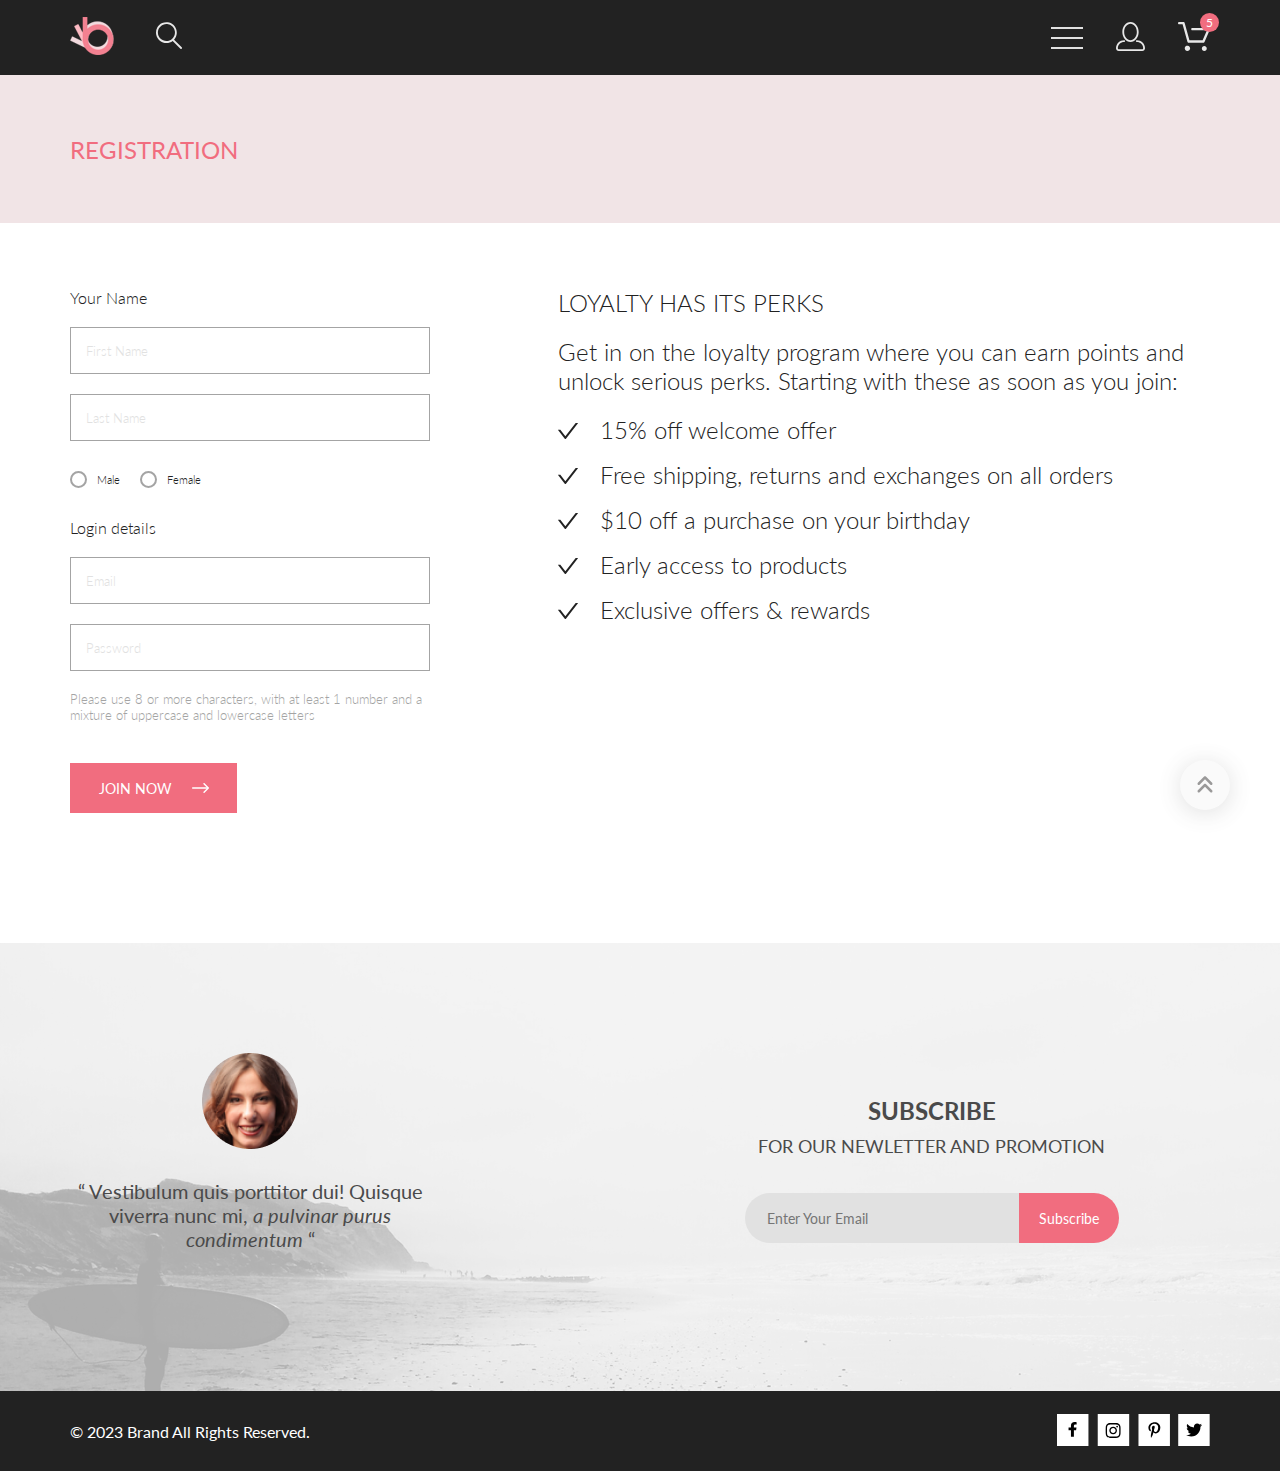
<file: reg.html>
<!DOCTYPE html>
<html lang="en">

<!DOCTYPE html>
<html lang="en">

<head>
	<meta charset="UTF-8">
	<meta http-equiv="X-UA-Compatible" content="IE=edge">
	<meta name="viewport" content="width=device-width, initial-scale=1.0">
	<link rel="preconnect" href="https://fonts.googleapis.com" />
	<link rel="preconnect" href="https://fonts.gstatic.com" crossorigin />
	<link href="https://fonts.googleapis.com/css2?family=Lato:wght@300;400;700;900&display=swap" rel="stylesheet" />
	<link rel="stylesheet" href="css/style.css" />
	<title>Registration</title>
</head>

<body>
	<div class="page">
		<a href="#top" class="scrolltop">
			<svg xmlns="http://www.w3.org/2000/svg" width="20" height="20" viewBox="0 0 384 512">
				<path
					d="M214.6 41.4c-12.5-12.5-32.8-12.5-45.3 0l-160 160c-12.5 12.5-12.5 32.8 0 45.3s32.8 12.5 45.3 0L192 109.3 329.4 246.6c12.5 12.5 32.8 12.5 45.3 0s12.5-32.8 0-45.3l-160-160zm160 352l-160-160c-12.5-12.5-32.8-12.5-45.3 0l-160 160c-12.5 12.5-12.5 32.8 0 45.3s32.8 12.5 45.3 0L192 301.3 329.4 438.6c12.5 12.5 32.8 12.5 45.3 0s12.5-32.8 0-45.3z"
					fill="#6F6E6E" />
			</svg>
		</a>

		<header class="header center" id="top">
			<div class="header__left">
				<a href="index.html"><img src="img/main_logo.svg" alt="logo" /></a>
				<a class="header__link" href="#">
					<svg width="27" height="28" viewBox="0 0 27 28" fill="none" xmlns="http://www.w3.org/2000/svg">
						<path
							d="M19.0596 17.6259C20.6713 15.8658 21.6282 13.6048 21.7698 11.2225C21.9113 8.84018 21.2288 6.48173 19.8369 4.54318C18.445 2.60463 16.4285 1.20404 14.126 0.576619C11.8234 -0.0508009 9.3751 0.13316 7.19217 1.09761C5.00923 2.06205 3.22462 3.74825 2.13804 5.87302C1.05145 7.9978 0.729054 10.4318 1.225 12.7661C1.72094 15.1005 3.00501 17.1932 4.86158 18.6927C6.71815 20.1922 9.03413 21.0072 11.4206 21.0009C13.673 21.004 15.8645 20.27 17.6606 18.9109L25.4086 26.7179C25.4941 26.807 25.5965 26.8781 25.7099 26.927C25.8232 26.9759 25.9452 27.0017 26.0686 27.0029C26.1923 27.0033 26.3148 26.9782 26.4283 26.9292C26.5419 26.8801 26.6441 26.8082 26.7286 26.7179C26.9025 26.537 26.9997 26.2958 26.9997 26.0449C26.9997 25.794 26.9025 25.5528 26.7286 25.3719L19.0596 17.6259ZM2.88662 10.5009C2.89946 8.81563 3.41094 7.17187 4.35659 5.77685C5.30224 4.38183 6.63972 3.29801 8.20044 2.662C9.76115 2.02599 11.4752 1.86627 13.1266 2.20298C14.7779 2.53969 16.2926 3.35775 17.4797 4.55404C18.6668 5.75033 19.4732 7.27129 19.7972 8.92519C20.1212 10.5791 19.9483 12.2919 19.3002 13.8476C18.6522 15.4034 17.5581 16.7325 16.1559 17.6674C14.7536 18.6023 13.1059 19.1011 11.4206 19.1009C9.14916 19.0901 6.97482 18.1784 5.37484 16.566C3.77486 14.9537 2.87998 12.7724 2.88662 10.5009Z"
							fill="#E8E8E8" />
					</svg>
				</a>
			</div>
			<nav class="header__right">
				<input class="header__checkbox" id="header__check" type="checkbox" />
				<label for="header__check" class="menu__label">
					<div></div>
					<div></div>
					<div></div>
				</label>
				<a class="header__link" href="reg.html"><img src="img/auth.svg" alt="reg" /></a>
				<a class="header__link" href="cart.html">
					<img src="img/cart.svg" alt="cart" />
					<div class="header__link-notifications">5</div>
				</a>
				<div class="mobile-menu">
					<h3 class="mobile-menu__heading">MENU</h3>
					<div class="mobile-menu__box">
						<div class="mobile-menu__item">
							<a href="#" class="mobile-menu__title">MAN</a>
							<ul class="mobile-menu__list">
								<li><a class="mobile-menu__link" href="#">Accessories</a></li>
								<li><a class="mobile-menu__link" href="#">Bags</a></li>
								<li><a class="mobile-menu__link" href="#">Denim</a></li>
								<li><a class="mobile-menu__link" href="#">T-Shirts</a></li>
							</ul>
						</div>
						<div class="mobile-menu__item">
							<a href="#" class="mobile-menu__title">WOMAN</a>
							<ul class="mobile-menu__list">
								<li><a class="mobile-menu__link" href="">Accessories</a></li>
								<li>
									<a class="mobile-menu__link" href="">Jackets & Coats</a>
								</li>
								<li><a class="mobile-menu__link" href="">Polos</a></li>
								<li><a class="mobile-menu__link" href="">T-Shirts</a></li>
								<li><a class="mobile-menu__link" href="">Shirts</a></li>
							</ul>
						</div>
						<div class="mobile-menu__item">
							<a href="#" class="mobile-menu__title">KIDS</a>
							<ul class="mobile-menu__list">
								<li><a class="mobile-menu__link" href="">Accessories</a></li>
								<li>
									<a class="mobile-menu__link" href="">Jackets & Coats</a>
								</li>
								<li><a class="mobile-menu__link" href="">Polos</a></li>
								<li><a class="mobile-menu__link" href="">T-Shirts</a></li>
								<li><a class="mobile-menu__link" href="">Shirts</a></li>
								<li><a class="mobile-menu__link" href="">Bags</a></li>
							</ul>
						</div>
					</div>
				</div>
			</nav>
		</header>

		<section class="top center">
			<h2 class="top__heading">REGISTRATION</h2>
			<!-- <nav class="breadcrumbs">
                <a href="index.html" class="breadcrumbs__link">HOME</a>
                <a href="#" class="breadcrumbs__link">MEN</a>
                <a href="#" class="breadcrumbs__link">NEW ARRIVALS</a>
            </nav> -->
		</section>

		<section class="registration-box center">
			<form action="" id="reg-form" class="reg-form">
				<fieldset class="reg-form__input">
					<div>
						<legend>Your Name</legend>
					</div>
					<input type="text" name="" class="text-input" placeholder="First Name" />
					<input type="text" name="" class="text-input" placeholder="Last Name" />
				</fieldset>

				<fieldset class="reg-form__radio">
					<input type="radio" name="gender" id="male"><label for="male">Male</label>
					<input type="radio" name="gender" id="female"><label for="female">Female</label>
				</fieldset>

				<fieldset class="reg-form__input">
					<div>
						<legend>Login details</legend>
					</div>
					<input type="email" name="" class="text-input" placeholder="Email" />
					<input type="password" name="" class="text-input" placeholder="Password" />
					<p>Please use 8 or more characters, with at least 1 number and a mixture of uppercase and lowercase letters
					</p>
				</fieldset>

				<div class="join-now__button">
					<button type="submit" class="button-active">
						<span>JOIN NOW</span>
						<svg width="17" height="10" viewBox="0 0 17 10" fill="none" xmlns="http://www.w3.org/2000/svg">
							<path fill-rule="evenodd" clip-rule="evenodd"
								d="M11.54 0.208095C11.6058 0.142131 11.684 0.0897967 11.77 0.0540883C11.8561 0.01838 11.9483 0 12.0415 0C12.1347 0 12.2269 0.01838 12.313 0.0540883C12.399 0.0897967 12.4772 0.142131 12.543 0.208095L16.7929 4.458C16.8589 4.5238 16.9112 4.60196 16.9469 4.68802C16.9826 4.77407 17.001 4.86632 17.001 4.95949C17.001 5.05266 16.9826 5.14491 16.9469 5.23097C16.9112 5.31702 16.8589 5.39518 16.7929 5.46098L12.543 9.71089C12.41 9.84389 12.2296 9.91861 12.0415 9.91861C11.8534 9.91861 11.673 9.84389 11.54 9.71089C11.407 9.57788 11.3323 9.39749 11.3323 9.2094C11.3323 9.0213 11.407 8.84091 11.54 8.70791L15.2898 4.95949L11.54 1.21107C11.474 1.14528 11.4217 1.06711 11.386 0.981059C11.3503 0.895005 11.3319 0.802752 11.3319 0.709584C11.3319 0.616415 11.3503 0.524162 11.386 0.438109C11.4217 0.352055 11.474 0.273891 11.54 0.208095Z"
								fill="white" />
							<path fill-rule="evenodd" clip-rule="evenodd"
								d="M0 4.95948C0 4.77162 0.0746263 4.59146 0.207462 4.45862C0.340297 4.32579 0.52046 4.25116 0.708318 4.25116H15.583C15.7708 4.25116 15.951 4.32579 16.0838 4.45862C16.2167 4.59146 16.2913 4.77162 16.2913 4.95948C16.2913 5.14734 16.2167 5.3275 16.0838 5.46033C15.951 5.59317 15.7708 5.6678 15.583 5.6678H0.708318C0.52046 5.6678 0.340297 5.59317 0.207462 5.46033C0.0746263 5.3275 0 5.14734 0 4.95948Z"
								fill="white" />
						</svg>
					</button>
				</div>
			</form>

			<div class="loyality-info">
				<h1 class="loyality-info__heading">LOYALTY HAS ITS PERKS</h1>
				<p>Get in on the loyalty program where you can earn points and unlock serious perks. Starting with these as soon
					as you join:</p>
				<ul class="loyality-info__list">
					<li>15% off welcome offer</li>
					<li>Free shipping, returns and exchanges on all orders</li>
					<li>$10 off a purchase on your birthday</li>
					<li>Early access to products</li>
					<li>Exclusive offers & rewards</li>
				</ul>
			</div>
		</section>

		<section class="footer__subscribe">
			<div class="footer__subscribe-container">
				<div class="blockquote__item">
					<img src="img/quote_photo.png" alt="quote photo" class="blockquote__img" />
					<blockquote class="footer__blockquote">
						Vestibulum quis porttitor dui! Quisque viverra nunc mi,
						<strong>a pulvinar purus condimentum</strong>
					</blockquote>
				</div>
				<div class="subscribe__item">
					<h3 class="subscribe__heading">SUBSCRIBE</h3>
					<p class="subscribe__text">FOR OUR NEWLETTER AND PROMOTION</p>
					<form action="" class="subscribe__form">
						<input type="email" name="email" class="subscribe__form-email" placeholder="Enter Your Email" />
						<button type="submit" class="subscribe__form-submit">
							Subscribe
						</button>
					</form>
				</div>
			</div>
		</section>
		<footer class="footer center">
			<div class="copyright">© 2023 Brand All Rights Reserved.</div>
			<div class="social__networks">
				<a href="#" class="social__icons">
					<svg width="32" height="32" viewBox="0 0 32 32" fill="none" xmlns="http://www.w3.org/2000/svg">
						<path class="rect" d="M31.4506 0H0V32H31.4506V0Z" fill="white" />
						<path class="icon"
							d="M19.0884 16.28L19.5069 13.616H16.8902V11.8873C16.8902 11.1585 17.2557 10.4481 18.4277 10.4481H19.6172V8.17997C19.6172 8.17997 18.5377 8 17.5056 8C15.3507 8 13.9422 9.27593 13.9422 11.5857V13.616H11.5469V16.28H13.9422V22.72H16.8902V16.28H19.0884Z"
							fill="black" />
					</svg>
				</a>
				<a href="#" class="social__icons">
					<svg width="33" height="32" viewBox="0 0 33 32" fill="none" xmlns="http://www.w3.org/2000/svg">
						<path class="rect" d="M32.1883 0H0.737671V32H32.1883V0Z" fill="white" />
						<path class="icon"
							d="M16.1368 12.6816C14.0216 12.6816 12.3155 14.3849 12.3155 16.4967C12.3155 18.6084 14.0216 20.3117 16.1368 20.3117C18.2519 20.3117 19.958 18.6084 19.958 16.4967C19.958 14.3849 18.2519 12.6816 16.1368 12.6816ZM16.1368 18.9769C14.7699 18.9769 13.6525 17.8646 13.6525 16.4967C13.6525 15.1287 14.7666 14.0164 16.1368 14.0164C17.507 14.0164 18.6211 15.1287 18.6211 16.4967C18.6211 17.8646 17.5036 18.9769 16.1368 18.9769V18.9769ZM21.0056 12.5256C21.0056 13.0203 20.6065 13.4154 20.1143 13.4154C19.6188 13.4154 19.223 13.017 19.223 12.5256C19.223 12.0342 19.6221 11.6357 20.1143 11.6357C20.6065 11.6357 21.0056 12.0342 21.0056 12.5256ZM23.5364 13.4287C23.4799 12.2367 23.2072 11.1808 22.3325 10.3109C21.4612 9.441 20.4036 9.16873 19.2097 9.10897C17.9792 9.03924 14.291 9.03924 13.0605 9.10897C11.8699 9.16541 10.8123 9.43768 9.93768 10.3076C9.06302 11.1775 8.79364 12.2334 8.73378 13.4254C8.66394 14.6539 8.66394 18.3361 8.73378 19.5646C8.79031 20.7566 9.06302 21.8125 9.93768 22.6824C10.8123 23.5523 11.8666 23.8246 13.0605 23.8844C14.291 23.9541 17.9792 23.9541 19.2097 23.8844C20.4036 23.8279 21.4612 23.5556 22.3325 22.6824C23.2039 21.8125 23.4766 20.7566 23.5364 19.5646C23.6063 18.3361 23.6063 14.6572 23.5364 13.4287V13.4287ZM21.9468 20.8828C21.6874 21.5336 21.1852 22.0349 20.53 22.2972C19.5489 22.6857 17.2209 22.5961 16.1368 22.5961C15.0526 22.5961 12.7213 22.6824 11.7435 22.2972C11.0917 22.0383 10.5895 21.5369 10.3268 20.8828C9.93768 19.9033 10.0275 17.5791 10.0275 16.4967C10.0275 15.4142 9.941 13.0867 10.3268 12.1105C10.5862 11.4597 11.0884 10.9584 11.7435 10.6961C12.7246 10.3076 15.0526 10.3972 16.1368 10.3972C17.2209 10.3972 19.5523 10.3109 20.53 10.6961C21.1818 10.9551 21.684 11.4564 21.9468 12.1105C22.3359 13.09 22.2461 15.4142 22.2461 16.4967C22.2461 17.5791 22.3359 19.9066 21.9468 20.8828Z"
							fill="black" />
					</svg>
				</a>
				<a href="#" class="social__icons">
					<svg width="32" height="32" viewBox="0 0 32 32" fill="none" xmlns="http://www.w3.org/2000/svg">
						<path class="rect" d="M31.9259 0H0.475342V32H31.9259V0Z" fill="white" />
						<path class="icon"
							d="M16.7402 8.20312C13.5555 8.20312 10.4081 10.3406 10.4081 13.8C10.4081 16 11.6373 17.25 12.3822 17.25C12.6895 17.25 12.8664 16.3875 12.8664 16.1438C12.8664 15.8531 12.1308 15.2344 12.1308 14.025C12.1308 11.5125 14.0304 9.73125 16.4888 9.73125C18.6026 9.73125 20.167 10.9406 20.167 13.1625C20.167 14.8219 19.5058 17.9344 17.3641 17.9344C16.5912 17.9344 15.9301 17.3719 15.9301 16.5656C15.9301 15.3844 16.7495 14.2406 16.7495 13.0219C16.7495 10.9531 13.8349 11.3281 13.8349 13.8281C13.8349 14.3531 13.9001 14.9344 14.1329 15.4125C13.7045 17.2687 12.8292 20.0344 12.8292 21.9469C12.8292 22.5375 12.913 23.1188 12.9689 23.7094C13.0744 23.8281 13.0216 23.8156 13.183 23.7563C14.7474 21.6 14.6916 21.1781 15.3993 18.3562C15.7811 19.0875 16.7681 19.4812 17.5503 19.4812C20.8468 19.4812 22.3274 16.2469 22.3274 13.3313C22.3274 10.2281 19.6641 8.20312 16.7402 8.20312Z"
							fill="black" />
					</svg>
				</a>
				<a href="#" class="social__icons">
					<svg width="32" height="32" viewBox="0 0 32 32" fill="none" xmlns="http://www.w3.org/2000/svg">
						<path class="rect" d="M31.6636 0H0.213013V32H31.6636V0Z" fill="white" />
						<path class="icon"
							d="M22.4181 12.7411C22.4281 12.8832 22.4281 13.0253 22.4281 13.1675C22.4281 17.5025 19.1509 22.4974 13.161 22.4974C11.3156 22.4974 9.60132 21.9593 8.1593 21.0253C8.42149 21.0558 8.67357 21.0659 8.94585 21.0659C10.4685 21.0659 11.8702 20.5482 12.9895 19.6649C11.5576 19.6345 10.3576 18.6903 9.94415 17.3908C10.1458 17.4213 10.3475 17.4416 10.5593 17.4416C10.8517 17.4416 11.1442 17.4009 11.4164 17.3299C9.92401 17.0253 8.80465 15.7055 8.80465 14.1116V14.071C9.23825 14.3147 9.74249 14.467 10.2769 14.4873C9.39959 13.8984 8.82483 12.8933 8.82483 11.7563C8.82483 11.1472 8.98614 10.5888 9.26851 10.1015C10.8719 12.0913 13.282 13.3908 15.9844 13.5329C15.934 13.2893 15.9038 13.0355 15.9038 12.7817C15.9038 10.9746 17.3559 9.5025 19.1609 9.5025C20.0987 9.5025 20.9457 9.89844 21.5407 10.538C22.2768 10.3959 22.9827 10.1218 23.6079 9.74616C23.3659 10.5076 22.8516 11.1472 22.176 11.5533C22.8315 11.4822 23.4668 11.2994 24.0516 11.0457C23.608 11.6954 23.0533 12.274 22.4181 12.7411Z"
							fill="black" />
					</svg>
				</a>
			</div>
		</footer>
	</div>
</body>

</html>
</file>
<file: css/style.css>
@charset "UTF-8";
html {
  scroll-behavior: smooth;
}

* {
  padding: 0px;
  margin: 0px;
  border: none;
  transition: all 0.6s;
}

:focus,
:active {
  outline: none;
}

h1,
h2,
h3,
h4,
h5,
h6,
p {
  font-size: inherit;
  font-weight: inherit;
}

li {
  list-style-type: none;
}

ul {
  padding-left: 0;
}

a {
  text-decoration: none;
}

summary {
  display: block;
}

summary::-webkit-details-marker {
  display: none;
}

img {
  max-width: 100%;
  max-height: 100%;
}

button,
input {
  font: inherit;
}

body {
  font-family: "Lato", sans-serif;
  font-style: normal;
}
@keyframes rotate-scale-up {
  0% {
    transform: scale(1) rotateZ(0);
  }
  50% {
    transform: scale(2) rotateZ(180deg);
  }
  100% {
    transform: scale(1) rotateZ(360deg);
  }
}
.scrolltop {
  height: 50px;
  width: 50px;
  background-color: #F8F8F8;
  border-radius: 50%;
  position: fixed;
  box-shadow: 0 3px 30px -5px rgba(0, 0, 0, 0.3);
  cursor: pointer;
  z-index: 500;
  right: 50px;
  bottom: 90px;
  opacity: 70%;
  display: flex;
  justify-content: center;
  align-items: center;
}

.scrolltop:hover svg {
  animation: rotate-scale-up 0.6s linear both;
}

.center {
  padding-left: calc(50% - 570px);
  padding-right: calc(50% - 570px);
}

.center-promo {
  padding-left: calc(50% - 800px);
  padding-right: calc(50% - 800px);
}

.header * {
  transition: all 0.6s;
}

.header {
  height: 75px;
  background: #222222;
  display: flex;
  justify-content: space-between;
  align-items: center;
}
.header__left {
  display: flex;
  justify-content: space-between;
  align-items: center;
  gap: 41px;
}
.header__right {
  display: flex;
  justify-content: space-between;
  align-items: center;
  gap: 33px;
}
.header__link {
  position: relative;
}
.header__link-notifications {
  position: absolute;
  top: -9px;
  right: -9px;
  width: 19px;
  height: 19px;
  border-radius: 50%;
  background-color: #F16D7F;
  text-align: center;
  font-style: normal;
  font-weight: 400;
  font-size: 12px;
  line-height: 19px;
  color: #FFFFFF;
}
.header__link:hover svg path {
  fill: #f16d7f;
}

.menu__label {
  width: 32px;
  height: 32px;
  display: flex;
  flex-direction: column;
  justify-content: center;
  gap: 8px;
  cursor: pointer;
}

.menu__label div {
  height: 2px;
  background-color: #E1E1E1;
}

.menu__label:hover div {
  background-color: #F16D7F;
}

#header__check:checked ~ .menu__label div:first-child {
  background-color: #8F8F8F;
  transform: translateY(10px) rotate(45deg);
  transition-timing-function: var(--ease-out-expo);
  transition-property: transform, opacity;
  transform-origin: center;
}

#header__check:checked ~ .menu__label div:last-child {
  background-color: #8F8F8F;
  transform: translateY(-10px) rotate(-45deg);
  transition-timing-function: var(--ease-out-expo);
  transition-property: transform, opacity;
  transform-origin: center;
}

#header__check:checked ~ .menu__label div:nth-child(2) {
  background-color: #8F8F8F;
  width: 0;
  transition-property: transform, opacity;
}

#header__check:checked ~ .menu__label {
  transform: rotateZ(360deg);
}

.header__checkbox {
  position: absolute;
  visibility: hidden;
  left: -9999999px;
}

#header__check:checked ~ .mobile-menu {
  width: 232px;
  padding: 32px;
  opacity: 1;
}

.mobile-menu {
  position: absolute;
  top: 75px;
  right: 75px;
  z-index: 100;
  width: 0;
  background: #FFFFFF;
  box-shadow: 6px 4px 35px rgba(0, 0, 0, 0.21);
  padding: 32px 0;
  overflow: hidden;
  opacity: 0;
}

.mobile-menu__heading {
  font-style: normal;
  font-weight: 700;
  font-size: 14px;
  line-height: 17px;
  color: #222222;
}

.mobile-menu__link {
  font-style: normal;
  font-weight: 400;
  font-size: 14px;
  line-height: 17px;
  height: 17px;
  display: block;
  color: #8F8F8F;
  overflow: hidden;
}

.mobile-menu__link:hover {
  color: #F16D7F;
}

.mobile-menu__title {
  font-style: normal;
  font-weight: 400;
  font-size: 14px;
  line-height: 17px;
  color: #F16D7F;
}

.mobile-menu__list {
  list-style-type: none;
  padding-left: 21px;
  display: flex;
  flex-direction: column;
  gap: 11px;
  margin-top: 12px;
}

.mobile-menu__box {
  display: flex;
  flex-direction: column;
  gap: 20px;
  margin-top: 24px;
}

.promo {
  background: #f1e4e6;
  display: flex;
}

.promo__img {
  display: flex;
  align-items: center;
  justify-content: center;
  width: 50%;
}

.promo__content {
  padding-left: 64px;
}

.promo__info {
  border-left: 12px solid #F16D7F;
  padding-left: 16px;
  margin-top: 65%;
}

.promo__title {
  font-style: normal;
  font-weight: 900;
  font-size: 48px;
  line-height: 58px;
  color: #222222;
}

.promo__heading {
  font-style: normal;
  font-weight: 700;
  font-size: 32px;
  line-height: 38px;
  color: #222222;
}

.promo__heading strong {
  color: #F16D7F;
}

.offer__category {
  display: grid;
  gap: 30px;
  grid-template-columns: repeat(3, 1fr);
  padding-top: 65px;
  padding-bottom: 95px;
}

.category__item {
  display: flex;
  flex-direction: column;
  justify-content: center;
  align-items: center;
  background-size: cover;
  background-repeat: no-repeat;
  background-position: center;
  min-height: 260px;
}

.category__item a:hover {
  scale: 1.2;
}

.women {
  background-image: url(../img/offer_women.jpg);
}

.men {
  background-image: url(../img/offer_men.jpg);
}

.kids {
  background-image: url(../img/offer_kids.jpg);
}

.acces {
  min-height: 180px;
  grid-column: 1/-1;
  background-image: url(../img/offer_acces.jpg);
}

.category__item a {
  display: flex;
  flex-direction: column;
  justify-content: center;
  align-items: center;
}

.item__heading {
  order: 2;
  font-style: normal;
  font-weight: 700;
  font-size: 24px;
  line-height: 29px;
  text-align: center;
  color: #F16D7F;
}

.item__text {
  order: 1;
  font-style: normal;
  font-weight: 400;
  font-size: 16px;
  line-height: 19px;
  text-align: center;
  color: #FFFFFF;
}

.product-box__heading {
  font-weight: 400;
  font-size: 30px;
  line-height: 36px;
  color: #222222;
  text-align: center;
}

.product-box__text {
  font-weight: 400;
  font-size: 14px;
  line-height: 17px;
  color: #8F8F8F;
  text-align: center;
  padding: 8px 0;
}

.product-box__content {
  padding-top: 40px;
  display: grid;
  grid-template-columns: repeat(auto-fill, minmax(360px, 1fr));
  justify-content: center;
  gap: 30px;
}

.product__img {
  width: 100%;
}

.product__content {
  background: #F8F8F8;
  display: flex;
  flex-direction: column;
  justify-content: center;
  align-items: flex-start;
  padding: 24px 16px;
  gap: 16px;
}

.product__heading {
  font-style: normal;
  font-weight: 400;
  font-size: 13px;
  line-height: 16px;
  color: #222222;
}

.product__text {
  font-style: normal;
  font-weight: 300;
  font-size: 14px;
  line-height: 17px;
  color: #8F8F8F;
}

.product__price {
  font-style: normal;
  font-weight: 400;
  font-size: 16px;
  line-height: 19px;
  color: #F16D7F;
}

.product:hover .product__img {
  filter: brightness(0.5);
}

.product:hover .add__cart {
  z-index: 10;
}

.product__photo {
  position: relative;
  display: flex;
  justify-content: center;
}

.add__cart {
  position: absolute;
  top: 45%;
  z-index: -10;
  margin: 0 auto;
  border: 1px solid #FFFFFF;
  width: 139px;
  height: 44px;
  font-weight: 400;
  font-size: 14px;
  line-height: 17px;
  color: #FFFFFF;
  display: flex;
  justify-content: center;
  align-items: center;
  gap: 11px;
}

.add__cart:hover {
  box-shadow: 0 0 5px #FFFFFF;
  cursor: pointer;
}

.add__cart:hover svg path {
  fill: #f16d7f;
}

.button__all-products {
  cursor: pointer;
  display: block;
  width: 212px;
  margin: auto;
  border: 1px solid #ff6a6a;
  margin-top: 48px;
  margin-bottom: 60px;
  padding: 14px;
  font-weight: 400;
  font-size: 16px;
  line-height: 19px;
  color: #f26376;
  text-align: center;
}

.button__all-products:hover {
  background: #F16D7F;
  color: #FFFFFF;
}

.features {
  min-height: 340px;
  background: #4A4A4A;
  display: flex;
  align-items: center;
  justify-content: space-around;
  gap: 30px;
}

.features__item {
  max-width: 360px;
  display: flex;
  flex-direction: column;
  align-items: center;
}

.features__img {
  width: 40px;
  height: 40px;
}

.features__heading {
  font-weight: 400;
  font-size: 19.96px;
  line-height: 24px;
  color: #F8F8F8;
  padding-top: 28px;
  padding-bottom: 16px;
}

.features__text {
  font-weight: 300;
  font-size: 13.972px;
  line-height: 17px;
  text-align: center;
  color: #F8F8F8;
}

.footer__subscribe {
  min-height: 448px;
  background-image: url(../img/subscribe.png);
  background-position: center;
  background-size: cover;
  background-repeat: no-repeat;
  position: relative;
}

.footer__subscribe-container {
  position: absolute;
  left: 0;
  top: 0;
  width: 100%;
  height: 100%;
  background: rgba(244, 244, 244, 0.7);
  display: flex;
  align-items: center;
  justify-content: space-between;
}

.blockquote__item {
  width: 360px;
  display: flex;
  flex-direction: column;
  align-items: center;
  padding-left: calc(50% - 570px);
}

.blockquote__img {
  width: 96px;
}

blockquote::before {
  content: "“";
}

blockquote::after {
  content: "“";
}

.footer__blockquote {
  font-weight: 400;
  font-size: 20px;
  line-height: 24px;
  color: #4A4A4A;
  padding: 30px 0;
  text-align: center;
}

.footer__blockquote strong {
  font-style: italic;
  font-weight: 400;
  font-size: 20px;
  line-height: 24px;
  color: #4A4A4A;
}

.subscribe__item {
  width: 557px;
  display: flex;
  flex-direction: column;
  align-items: center;
  padding-right: calc(50% - 570px);
}

.subscribe__heading {
  font-weight: 700;
  font-size: 24px;
  line-height: 167.2%;
  text-align: center;
  color: #4A4A4A;
}

.subscribe__text {
  font-weight: 400;
  font-size: 18px;
  line-height: 167.2%;
  text-align: center;
  color: #4A4A4A;
}

.subscribe__form {
  display: flex;
  margin-top: 32px;
}

.subscribe__form-email {
  padding: 0 22px;
  width: 230px;
  height: 50px;
  background: #E1E1E1;
  font-weight: 400;
  font-size: 14px;
  line-height: 17px;
  align-items: center;
  color: #4A4A4A;
  border-top-left-radius: 25px;
  border-bottom-left-radius: 25px;
}

.subscribe__form-submit {
  width: 100px;
  height: 50px;
  background: #F16D7F;
  font-weight: 400;
  font-size: 14px;
  line-height: 17px;
  text-align: center;
  color: #FFFFFF;
  border-top-right-radius: 25px;
  border-bottom-right-radius: 25px;
}

.subscribe__form-submit:hover {
  background: #e05c6e;
}

.footer {
  min-height: 80px;
  background: #222222;
  display: flex;
  align-items: center;
  justify-content: space-between;
}

.copyright {
  font-weight: 400;
  font-size: 16px;
  line-height: 19px;
  color: #FFFFFF;
}

.social__networks {
  display: flex;
  align-items: center;
  justify-content: space-between;
  gap: 8px;
}

.social__icons:hover .rect {
  fill: #F16D7F;
}

.social__icons:hover .icon {
  fill: #FFFFFF;
}

.top {
  background: #f1e4e6;
  height: 148px;
  display: flex;
  align-items: center;
  justify-content: space-between;
}
.top__heading {
  font-style: normal;
  font-weight: 400;
  font-size: 24px;
  line-height: 29px;
  color: #F16D7F;
}

.breadcrumbs__link {
  font-style: normal;
  font-weight: 300;
  font-size: 14px;
  line-height: 17px;
  color: #8F8F8F;
  text-transform: uppercase;
}
.breadcrumbs__link:hover {
  color: #F16D7F;
}
.breadcrumbs__link:last-child {
  font-weight: 700;
  color: #F16D7F;
}
.breadcrumbs__link:not(:last-child)::after {
  content: "/";
  padding-left: 8px;
  padding-right: 8px;
  font-style: normal;
  font-weight: 300;
  font-size: 14px;
  line-height: 17px;
  color: #636363;
}

.filter-sort {
  padding-top: 37px;
  display: flex;
  gap: 30px;
}

.filter-container {
  position: relative;
  width: 360px;
}

.filter {
  width: 100%;
  box-sizing: border-box;
  position: absolute;
  padding: 13px 16px 16px;
  z-index: 10;
}
.filter__summary {
  display: flex;
  align-items: center;
  gap: 11px;
  cursor: pointer;
}
.filter__summary span {
  font-weight: 600;
  font-size: 14px;
  line-height: 17px;
  color: #222222;
}
.filter[open] {
  background-color: #FFFFFF;
  box-shadow: 6px 4px 35px rgba(0, 0, 0, 0.21);
}
.filter[open] .filter__summary span {
  color: #F16D7F;
}
.filter[open] .filter-img path {
  fill: #F16D7F;
}
.filter__content {
  overflow: hidden;
}

.filter-category {
  margin-top: 16px;
}
.filter-category__summary {
  font-style: normal;
  font-weight: 400;
  font-size: 14px;
  line-height: 17px;
  color: #8F8F8F;
  padding: 8px 11px 11px;
  border-left: 5px solid #F16D7F;
  border-bottom: 1px solid #E1E1E1;
  cursor: pointer;
}
.filter-category[open] .filter-category__summary {
  color: #F16D7F;
}

.filter-box {
  display: flex;
  flex-direction: column;
  gap: 11px;
  padding: 24px 16px;
}
.filter-box__link {
  font-style: normal;
  font-weight: 400;
  font-size: 14px;
  line-height: 17px;
  color: #8F8F8F;
}
.filter-box__link:hover {
  color: #F16D7F;
}

.sort-container {
  display: flex;
  gap: 60px;
}

.sort {
  box-sizing: border-box;
  padding: 13px 0;
  position: relative;
  font-style: normal;
  font-weight: 400;
  font-size: 14px;
  line-height: 17px;
  color: #8F8F8F;
}
.sort__summary {
  display: flex;
  align-items: center;
  gap: 5px;
  cursor: pointer;
}
.sort__summary svg path {
  fill: #8F8F8F;
}
.sort[open] .sort__summary svg path {
  fill: #F16D7F;
}
.sort__content {
  position: absolute;
  display: flex;
  flex-direction: column;
  z-index: 100;
  background-color: #FFFFFF;
  box-shadow: 6px 4px 35px rgba(0, 0, 0, 0.21);
  gap: 15px;
  width: 70px;
  padding: 10px;
  left: -9px;
  top: 40px;
}
.sort__label {
  display: flex;
  align-items: center;
}
.sort__label span {
  padding-left: 10px;
  font-style: normal;
  font-weight: 400;
  font-size: 14px;
  line-height: 17px;
  color: #8F8F8F;
}

.shoping-cart-box {
  display: flex;
  justify-content: space-between;
  padding-bottom: 130px;
  gap: 20px;
}

.cart-details {
  padding-top: 95px;
  display: flex;
  flex-direction: column;
  gap: 40px;
}
.cart-details__buttons {
  display: flex;
  justify-content: space-between;
  margin-top: 30px;
}
.cart-details__buttons button {
  width: 235px;
  height: 50px;
  font-weight: 300;
  font-size: 14px;
  line-height: 17px;
  background: #FFFFFF;
  color: #4A4A4A;
}

.button-hover {
  position: relative;
  overflow: hidden;
  outline: 1.5px solid;
  outline-color: #A4A4A4;
  outline-offset: 0px;
}

.button-hover::before {
  background: #FFFFFF;
  opacity: 0.8;
  content: "";
  position: absolute;
  top: 0;
  height: 100%;
  width: 15%;
  left: -20%;
  transition: 2.5s cubic-bezier(0.2, 1, 0.2, 1);
}

.button-hover:hover::before {
  left: 105%;
}

.button-active:active {
  box-shadow: 0px -1px 0px 3px #E1E1E1;
  transition: 0s;
  transform: perspective(200px) translateY(2px) translateZ(-3px);
}

.cart-item {
  width: 652px;
  height: 306px;
  box-shadow: 17px 19px 24px rgba(0, 0, 0, 0.13);
  display: flex;
  position: relative;
}
.cart-item__close {
  position: absolute;
  text-align: center;
  top: 28px;
  right: 22px;
  width: 18px;
  height: 18px;
}
.cart-item__close:hover {
  transform: rotateZ(180deg);
}
.cart-item__close:hover + .cart-item__photo img {
  filter: brightness(0.6);
}
.cart-item__close:hover + .cart-item__photo::after {
  z-index: 10;
  box-shadow: inset 0px 0px 15px rgba(70, 70, 70, 0.2);
}
.cart-item__close:active + .cart-item__photo::after {
  color: #8F8F8F;
  transition: 0s;
}
.cart-item__close:active svg path {
  fill: #8F8F8F;
  transition: 0s;
}
.cart-item__close:active svg {
  width: 95%;
  transition: 0s;
}
.cart-item__photo {
  display: flex;
  max-width: 262px;
  overflow: hidden;
  justify-content: center;
  align-items: center;
}
.cart-item__photo::after {
  position: absolute;
  width: 120px;
  height: 100%;
  font-weight: 300;
  font-size: 14px;
  line-height: 17px;
  color: #E1E1E1;
  display: flex;
  justify-content: center;
  align-items: center;
  content: "remove";
  z-index: -10;
  transition: 1.2s;
}
.cart-item__photo img {
  max-width: inherit;
  height: 100%;
}
.cart-item__info {
  margin-left: 30px;
  width: 260px;
}
.cart-item__title {
  margin-top: 22px;
  height: 100px;
  overflow: hidden;
}
.cart-item__title a {
  font-weight: 400;
  font-size: 24px;
  line-height: 29px;
  color: #222222;
  word-spacing: 10px;
}
.cart-item__info a:hover {
  color: #F16D7F;
}
.cart-item__details {
  font-style: normal;
  font-weight: 400;
  font-size: 22px;
  line-height: 26px;
  text-align: left;
  color: #8F8F8F;
  display: flex;
  flex-direction: column;
  gap: 6px;
}
.cart-item__row {
  display: flex;
  gap: 6px;
}
.cart-item__price {
  color: #F16D7F;
}
.cart-item__quantity {
  width: 30px;
  height: 25px;
  margin-left: 24px;
  border: 1px solid #E1E1E1;
  padding-left: 15px;
  font-style: normal;
  font-weight: 400;
  font-size: 18px;
  line-height: 22px;
  color: #8F8F8F;
}

.order-details {
  margin-top: 110px;
  width: 360px;
  display: flex;
  flex-direction: column;
  gap: 60px;
}

.adress h3 {
  font-weight: 300;
  font-size: 16px;
  line-height: 19px;
  color: #222222;
}
.adress__form {
  margin: 20px 0;
  display: flex;
  flex-direction: column;
  justify-content: space-between;
  gap: 20px;
}
.adress__submit {
  width: 100px;
  height: 35px;
  text-align: center;
  font-weight: 300;
  font-size: 11px;
  line-height: 13px;
  color: #4A4A4A;
  background-color: #FFFFFF;
}

.text-input {
  height: 45px;
  border: 1.5px solid #A4A4A4;
  font-weight: 300;
  font-size: 13px;
  line-height: 16px;
  color: #222222;
  padding-left: 15px;
  padding-right: 15px;
}
.text-input::-moz-placeholder {
  color: #E1E1E1;
}
.text-input::placeholder {
  color: #E1E1E1;
}

.checkout {
  display: flex;
  flex-direction: column;
  background: #F8F8F8;
}
.checkout__total-price {
  text-align: right;
}
.checkout__sub-total {
  font-weight: 400;
  font-size: 11px;
  line-height: 13px;
  color: #4A4A4A;
  margin-right: 35px;
  margin-top: 40px;
}
.checkout__grand-total {
  font-weight: 300;
  font-size: 16px;
  line-height: 19px;
  color: #222222;
  margin-right: 40px;
  margin-top: 15px;
  margin-bottom: 22px;
}
.checkout__grand-total span {
  font-weight: 700;
  font-size: 16px;
  line-height: 19px;
  color: #F16D7F;
}
.checkout__sub-total span::before, .checkout__grand-total span::before {
  content: "$";
  margin-left: 8%;
}
.checkout__button {
  margin-left: 42px;
  margin-right: 42px;
  border-top: 1px solid #E1E1E1;
  padding-top: 18px;
  padding-bottom: 42px;
}
.checkout__button button {
  height: 50px;
  width: 100%;
  background-color: #F16D7F;
  text-align: center;
  font-weight: 300;
  font-size: 16px;
  line-height: 19px;
  color: #FFFFFF;
}
.checkout__button button:hover {
  background: #e05c6e;
}

.registration-box {
  display: flex;
  justify-content: space-between;
  padding-bottom: 130px;
  gap: 20px;
}

.loyality-info {
  max-width: 652px;
  padding-top: 65px;
  display: flex;
  flex-direction: column;
  gap: 20px;
  color: #222222;
  font-weight: 300;
  font-size: 24px;
  line-height: 29px;
  overflow: hidden;
  flex-grow: 1;
}
.loyality-info__list {
  display: flex;
  flex-direction: column;
  gap: 16px;
}
.loyality-info__list li::before {
  width: 20px;
  height: 16px;
  content: url("data:image/svg+xml; charset=UTF-8, <svg xmlns='http://www.w3.org/2000/svg' version='1.1' width='20' height='16' viewBox='0 0 20 16' fill='none'><path d='M19.8035 0H18.0904C17.8502 0 17.6222 0.111827 17.4752 0.303176L7.3702 13.2826L2.52481 7.05754C2.45151 6.96318 2.35808 6.88689 2.25153 6.83438C2.14499 6.78187 2.0281 6.75451 1.90963 6.75437H0.196467C0.032258 6.75437 -0.0584248 6.94572 0.0420614 7.07494L6.75503 15.6981C7.06874 16.1006 7.67166 16.1006 7.98782 15.6981L19.9579 0.318087C20.0584 0.191349 19.9677 0 19.8035 0V0Z' fill='%23222222'/></svg>");
  margin-right: 22px;
}

.reg-form {
  width: 360px;
  margin-top: 65px;
  color: #222222;
}
.reg-form__input {
  display: flex;
  flex-direction: column;
  gap: 20px;
}
.reg-form__input legend {
  font-weight: 300;
  font-size: 16px;
  line-height: 19px;
}
.reg-form__input p {
  font-weight: 300;
  font-size: 13px;
  line-height: 16px;
  color: #A4A4A4;
}
.reg-form__radio {
  margin-top: 30px;
  margin-bottom: 30px;
  display: flex;
  gap: 10px;
  align-items: center;
  justify-content: flex-start;
}
.reg-form__radio label {
  font-weight: 300;
  font-size: 11px;
  line-height: 17px;
}
.reg-form__radio input {
  -webkit-appearance: none;
  -moz-appearance: none;
  appearance: none;
  border-radius: 50%;
  width: 17px;
  height: 17px;
  border: 2px solid #A4A4A4;
  transition: 0.3s all linear;
  outline: none;
}
.reg-form__radio input:not(:first-child) {
  margin-left: 10px;
}
.reg-form__radio input:checked {
  border: 5px solid #A4A4A4;
}
.reg-form__radio input:checked + label {
  -webkit-text-decoration: underline #8F8F8F;
          text-decoration: underline #8F8F8F;
}

.join-now__button {
  width: 167px;
  margin-top: 40px;
}
.join-now__button button {
  height: 50px;
  width: 100%;
  background-color: #F16D7F;
  font-weight: 400;
  font-size: 14px;
  line-height: 17px;
  color: #FFFFFF;
  display: flex;
  align-items: center;
  justify-content: center;
  gap: 20px;
}
.join-now__button button:hover {
  background: #e05c6e;
}

@media (min-width: 768px) and (max-width: 1024px) {
  .header {
    justify-content: center;
    gap: 100px;
  }
  .header__left,
  .header__right {
    gap: 100px;
  }
  .mobile-menu {
    right: 0;
    height: 0;
    width: 100%;
    padding: 0;
  }
  #header__check:checked ~ .mobile-menu {
    height: 370px;
    padding: 0;
    width: 100%;
  }
  .mobile-menu__box {
    flex-direction: row;
    padding: 25px 35px;
    justify-content: space-between;
    gap: 0;
    margin-top: 0;
    max-height: 340px;
  }
  .mobile-menu__item {
    width: calc(33.3333333333% - 15px);
  }
  .mobile-menu__heading {
    display: none;
  }
  .mobile-menu__list {
    padding: 0;
  }
  .mobile-menu__link {
    height: auto;
  }
  .scrolltop {
    left: 90vw;
    bottom: 174px;
  }
  .promo {
    max-height: 365px;
  }
  .promo__content {
    padding-left: 39px;
  }
  .promo__info {
    margin-top: 138px;
  }
  .promo__title {
    font-size: 44px;
    line-height: 53px;
  }
  .promo__heading {
    font-size: 24px;
    line-height: 29px;
  }
  .offer__category {
    padding-left: 16px;
    padding-right: 16px;
    gap: 19px;
  }
  .category__item {
    min-height: 167px;
  }
  .acces {
    min-height: 116px;
  }
  .product-box__content {
    gap: 16px;
  }
  .features {
    flex-direction: column;
    min-height: 610px;
    justify-content: center;
    gap: 48px;
  }
  .footer__subscribe {
    min-height: 615px;
    background-position-x: -350px;
    background-size: cover;
  }
  .footer__subscribe-container {
    flex-direction: column;
    justify-content: center;
    gap: 48px;
  }
  .footer {
    padding: 0 32px;
  }
  .filter-sort {
    justify-content: space-between;
    padding-top: 10px;
  }
  .product-box__content {
    padding-top: 28px;
    gap: 16px;
    grid-template-rows: repeat(4, auto);
    grid-auto-rows: 0px;
    overflow: hidden;
  }
  .sort-container {
    gap: 30px;
  }
  .shoping-cart-box {
    flex-wrap: wrap;
    justify-content: center;
  }
  .cart-details {
    width: 100%;
    padding-top: 60px;
  }
  .cart-item {
    width: 100%;
  }
  .cart-details__buttons {
    justify-content: center;
    gap: 50px;
  }
  .order-details {
    width: 100%;
    flex-direction: row;
    gap: 16px;
  }
  .adress, .checkout {
    flex-grow: 1;
    flex-basis: 360px;
  }
  .center {
    padding-left: 16px;
    padding-right: 16px;
  }
  .registration-box {
    padding-bottom: 95px;
  }
  .loyality-info {
    flex-basis: 360px;
    font-size: 16px;
    line-height: 19px;
  }
  .reg-form {
    flex-basis: 360px;
  }
}
@media (min-width: 320px) and (max-width: 767px) {
  .header {
    justify-content: center;
    gap: 40px;
  }
  .header__left,
  .header__right {
    gap: 40px;
  }
  .mobile-menu {
    right: 0;
    height: 0;
    width: 100%;
    padding: 0;
  }
  #header__check:checked ~ .mobile-menu {
    height: 365px;
    padding: 0;
    width: 100%;
  }
  .mobile-menu__box {
    flex-direction: row;
    padding: 23px 15px;
    justify-content: space-between;
    gap: 0;
    margin-top: 0;
    max-height: 340px;
  }
  .mobile-menu__item {
    width: calc(33.3333333333% - 5px);
  }
  .mobile-menu__heading {
    display: none;
  }
  .mobile-menu__list {
    padding: 0;
  }
  .mobile-menu__link {
    height: auto;
  }
  .scrolltop {
    left: 80vw;
    bottom: 55px;
  }
  .promo {
    height: 363px;
    align-items: center;
    justify-content: center;
  }
  .promo__img {
    display: none;
  }
  .promo__title {
    font-size: 38px;
    line-height: 46px;
  }
  .promo__heading {
    font-size: 20px;
    line-height: 24px;
  }
  .promo__info {
    margin-top: 0px;
  }
  .promo__content {
    padding-left: 0;
  }
  .offer__category {
    display: flex;
    flex-direction: column;
    padding: 64px 15px;
  }
  .acces {
    min-height: 110px;
  }
  .product-box {
    padding: 0 8px;
  }
  .product-box__content {
    display: flex;
    flex-direction: column;
  }
  .features {
    flex-direction: column;
    min-height: 610px;
    justify-content: center;
    gap: 48px;
  }
  .footer__subscribe {
    min-height: 550px;
    background-position-x: -350px;
    background-size: cover;
  }
  .footer__subscribe-container {
    flex-direction: column;
    justify-content: center;
    gap: 48px;
    width: 100%;
  }
  .blockquote__item {
    width: 100%;
  }
  .subscribe__item {
    width: 100%;
  }
  .subscribe__form-email {
    width: -moz-fit-content;
    width: fit-content;
    max-width: 230px;
  }
  .footer {
    min-height: 143px;
    flex-direction: column-reverse;
    justify-content: flex-start;
  }
  .social__networks {
    padding: 40px 0;
  }
  .filter {
    padding-left: 0;
    padding-right: 2px;
  }
  .filter__summary span {
    display: none;
  }
  .filter__summary svg {
    height: 25px;
    width: 37.5px;
  }
  .sort-container {
    gap: 20px;
  }
  .filter-sort {
    justify-content: space-between;
    padding-top: 10px;
    gap: 0;
  }
  .sort {
    font-weight: 400;
    font-size: 12px;
    line-height: 14px;
  }
  .product-box__content {
    padding-top: 28px;
    gap: 16px;
  }
  .top {
    flex-direction: column;
    justify-content: center;
    gap: 30px;
  }
  .shoping-cart-box {
    flex-wrap: wrap;
    justify-content: center;
    padding-bottom: 100px;
  }
  .cart-details {
    width: 100%;
    padding-top: 40px;
  }
  .cart-item {
    width: 100%;
    height: 190px;
  }
  .cart-item__close {
    top: 14px;
    right: 12px;
    width: 10px;
    height: 10px;
  }
  .cart-item__close svg {
    width: 10px;
    height: 10px;
  }
  .cart-item__info {
    margin-left: 16px;
    padding-right: 40px;
  }
  .cart-details__buttons {
    justify-content: center;
    gap: 10px;
  }
  .cart-item__title {
    margin-top: 14px;
    height: 60px;
  }
  .cart-item__title a {
    font-weight: 400;
    font-size: 16px;
    line-height: 19px;
  }
  .cart-item__details {
    font-weight: 400;
    font-size: 14px;
    line-height: 17px;
  }
  .cart-details__buttons button {
    font-weight: 400;
    font-size: 12px;
    line-height: 14px;
  }
  .cart-item__quantity {
    font-weight: 400;
    font-size: 10px;
    line-height: 12px;
    width: 14px;
    height: 14px;
    padding-left: 8px;
  }
  .order-details {
    width: 100%;
    margin-top: 50px;
    gap: 50px;
  }
  .center {
    padding-left: 8px;
    padding-right: 8px;
  }
  .registration-box {
    flex-wrap: wrap;
    padding-bottom: 95px;
    gap: 0;
  }
  .reg-form {
    width: 100%;
    margin-top: 40px;
  }
  .loyality-info {
    font-size: 16px;
    line-height: 19px;
    padding-top: 40px;
  }
}/*# sourceMappingURL=style.css.map */
</file>
